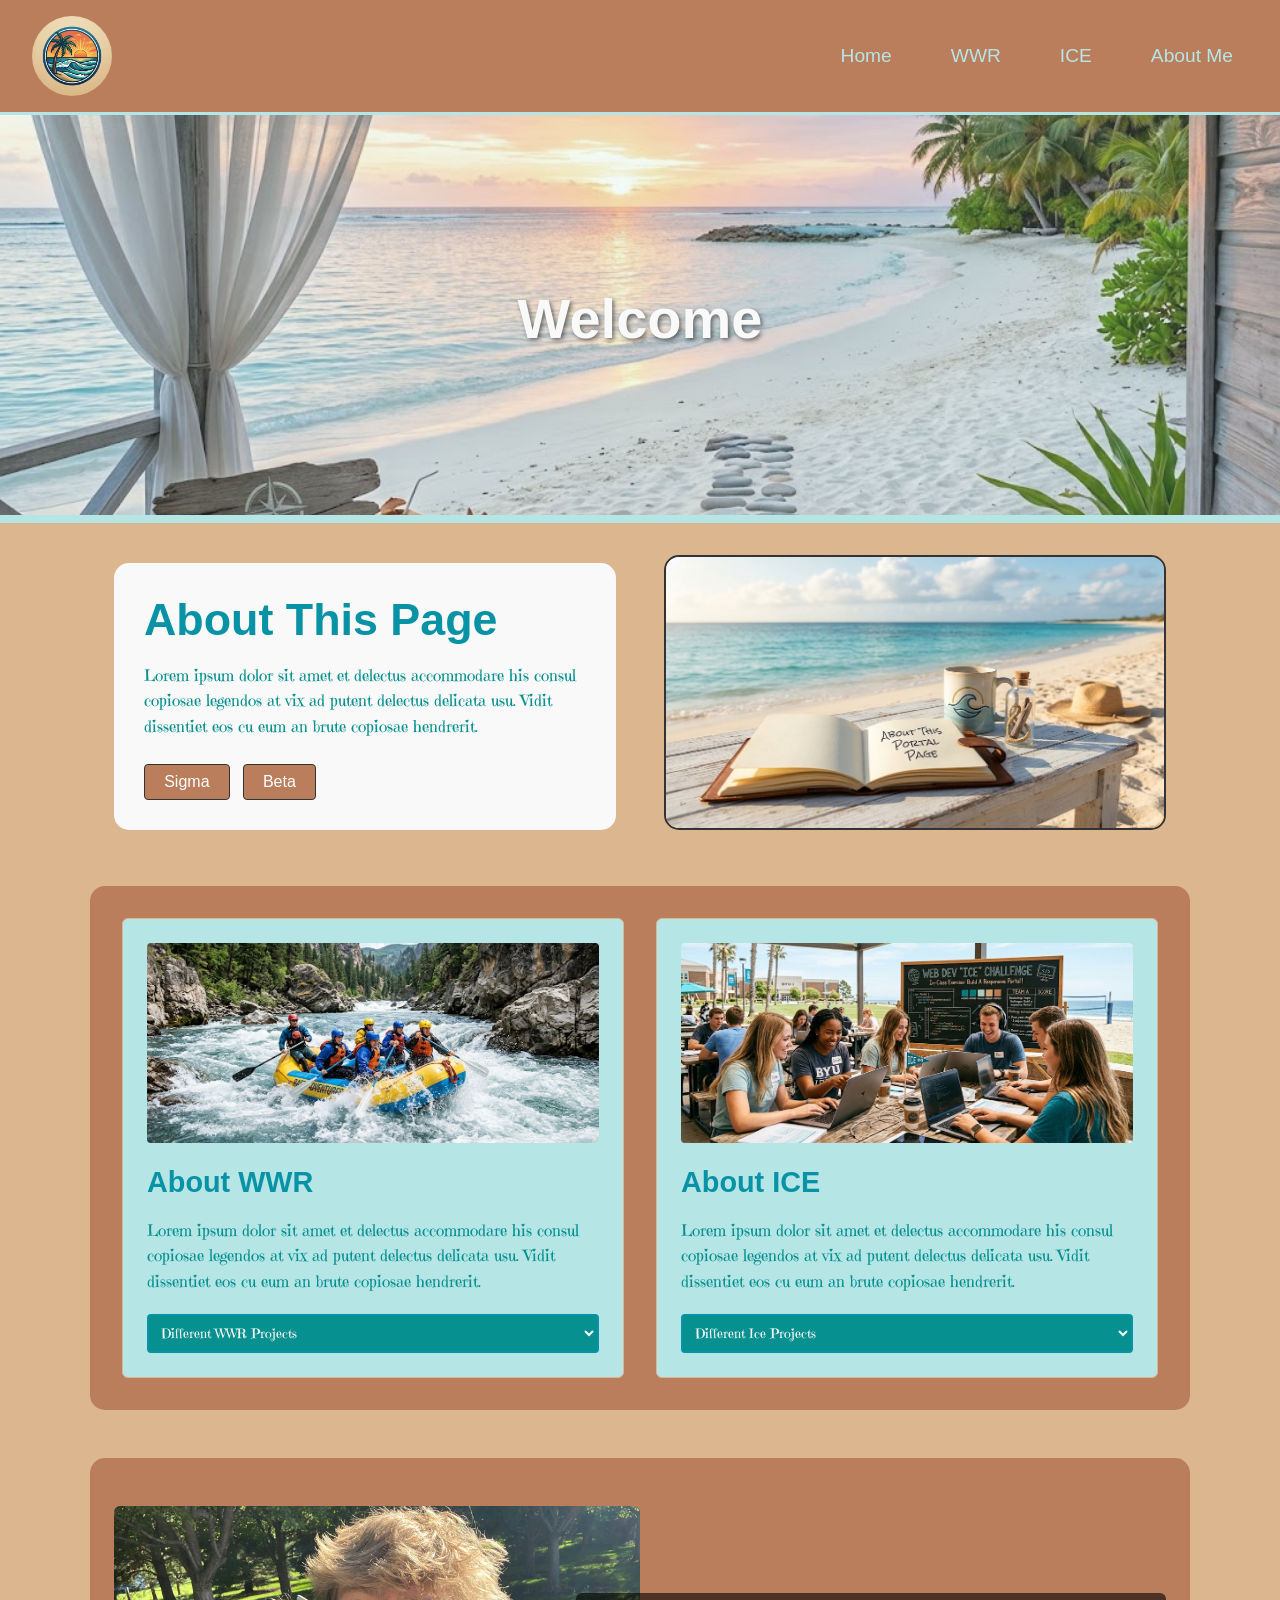
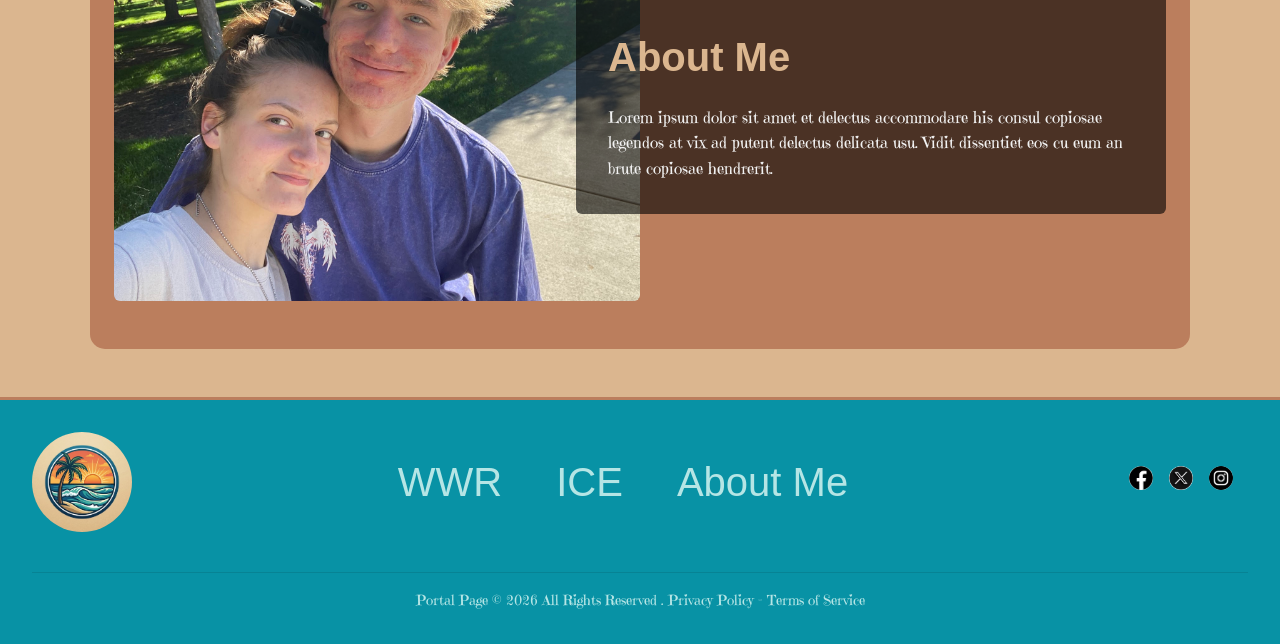
<file: index.html>
<!DOCTYPE html>
<html lang="en">
<head>
    <meta charset="UTF-8">
    <meta name="viewport" content="width=device-width, initial-scale=1.0">
    <title>Portal Page</title>
    <link rel="stylesheet" href="styles/portal_page.css">
</head>
<body>
    <header>
        <img src="images/portal_page_logo.jpg" alt="Logo image">
        <nav>
            <a href="index.html">Home</a>
            <a href="wwr/index.html">WWR</a>
            <a href="ice/index.html">ICE</a>
            <a href="all_about_me.html">About Me</a>
        </nav>
    </header>
    <main>
        <section class="hero">
            <img src="images/hero_img.png" alt="Image of beach">
            <h1>Welcome</h1>
        </section>
        <section class="intro">
            <div class="intro-container">
                <div class="intro-text">
                    <h2>About This Page</h2>
                    <p>Lorem ipsum dolor sit amet et delectus accommodare his consul copiosae legendos at vix ad putent delectus delicata usu. Vidit dissentiet eos cu eum an brute copiosae hendrerit.</p>
                    <!-- Change button names -->
                    <button>Sigma</button>
                    <button>Beta</button>
                </div>
                <div class="intro-image">
                    <img src="images/index_img.png" alt="Beachy image">
                </div>
            </div>
        </section>
        <section class="cards">
            <article>
                <img src="images/cards_wwr_img.png" alt="White water rafting image">
                <h3>About WWR</h3>
                <p>Lorem ipsum dolor sit amet et delectus accommodare his consul copiosae legendos at vix ad putent delectus delicata usu. Vidit dissentiet eos cu eum an brute copiosae hendrerit.</p>
                <select>
                     <!-- figure out how to do this (switches card content which then will have the link to html) -->
                    <option>Different WWR Projects</option>
                    <option>Main Page</option>
                    <option>WWR Site Plan</option>
                </select>
            </article>
            <article>
                <img src="images/cards_ice_img.png" alt="Ice challenge image">
                <h3>About ICE</h3>
                <p>Lorem ipsum dolor sit amet et delectus accommodare his consul copiosae legendos at vix ad putent delectus delicata usu. Vidit dissentiet eos cu eum an brute copiosae hendrerit.</p>
                <select>
                    <!-- figure out how to do this (switches card content which then will have the link to html) -->
                    <option>Different Ice Projects</option>
                    <option>Ice Main Page</option>
                    <option>ICE Fave Devo</option>
                    <option>ICE Prophet Card</option>
                    <option>ICE Halloween</option>
                    <option>ICE Positioning</option>
                    <option>ICE Grid Flags</option>
                    <option>ICE Gallery</option>
                    <option>ICE Signup</option>
                </select>
            </article>
        </section>
        <section class="aboutme">
            <img src="images/aboutme_img.png" alt="About me image">
            <div>
                <h1>About Me</h1>
                <p>Lorem ipsum dolor sit amet et delectus accommodare his consul copiosae legendos at vix ad putent delectus delicata usu. Vidit dissentiet eos cu eum an brute copiosae hendrerit.</p>
            </div>
        </section>
    </main>
    <footer>
        <img src="images/portal_page_logo.jpg" alt="Logo image">
        <nav>
            <a href="wwr/index.html">WWR</a>
            <a href="ice/index.html">ICE</a>
            <a href="all_about_me.html">About Me</a>
        </nav>
        <div class="social">
            <a href="https://www.facebook.com/">
                <img src="images/facebook_icon.png" alt="fb icon"></a>
            <a href="https://x.com/">
                <img src="images/twitter_icon.png" alt="twitter icon"></a>
            <a href="https://www.instagram.com/">
                <img src="images/instagram_icon.png" alt="instagram icon"></a>
        </div>
        <p>Portal Page &copy; 2026 All Rights Reserved . Privacy Policy - Terms of Service</p>
    </footer>
</body>
</html>
</file>
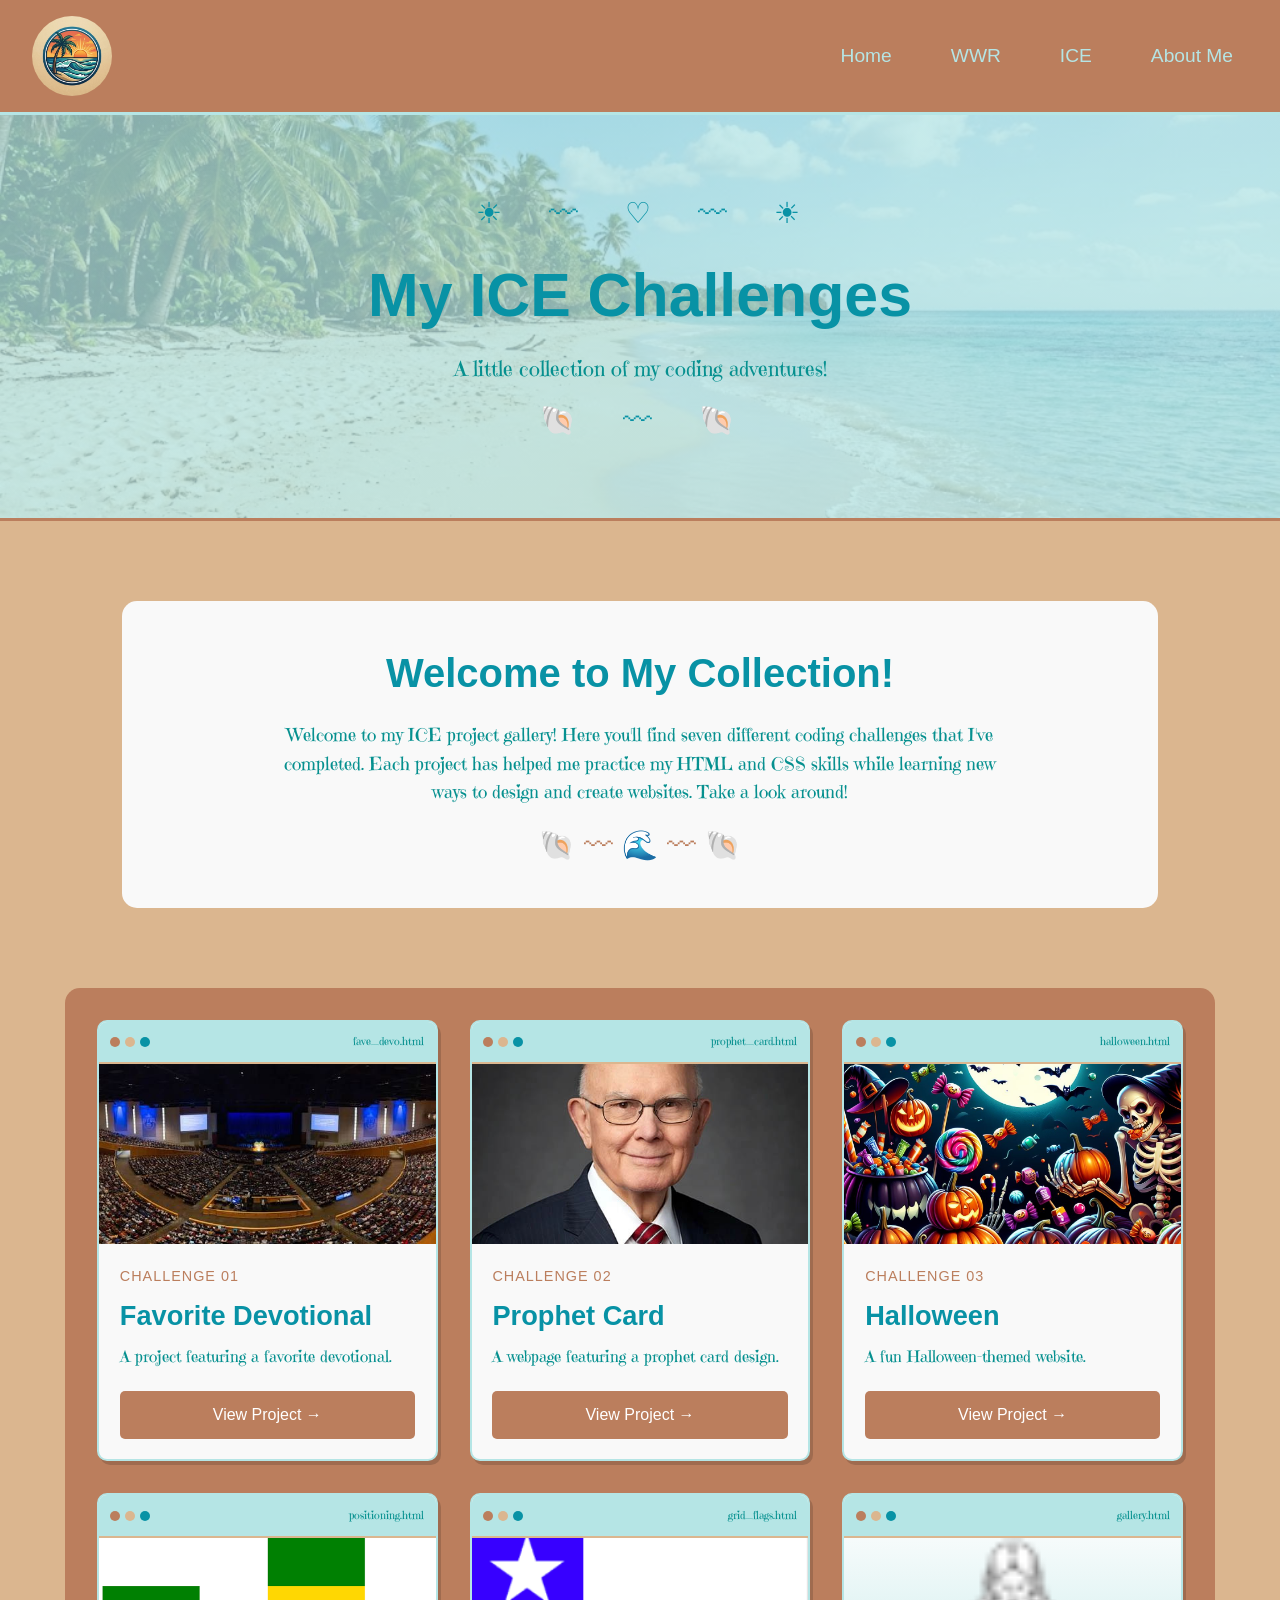
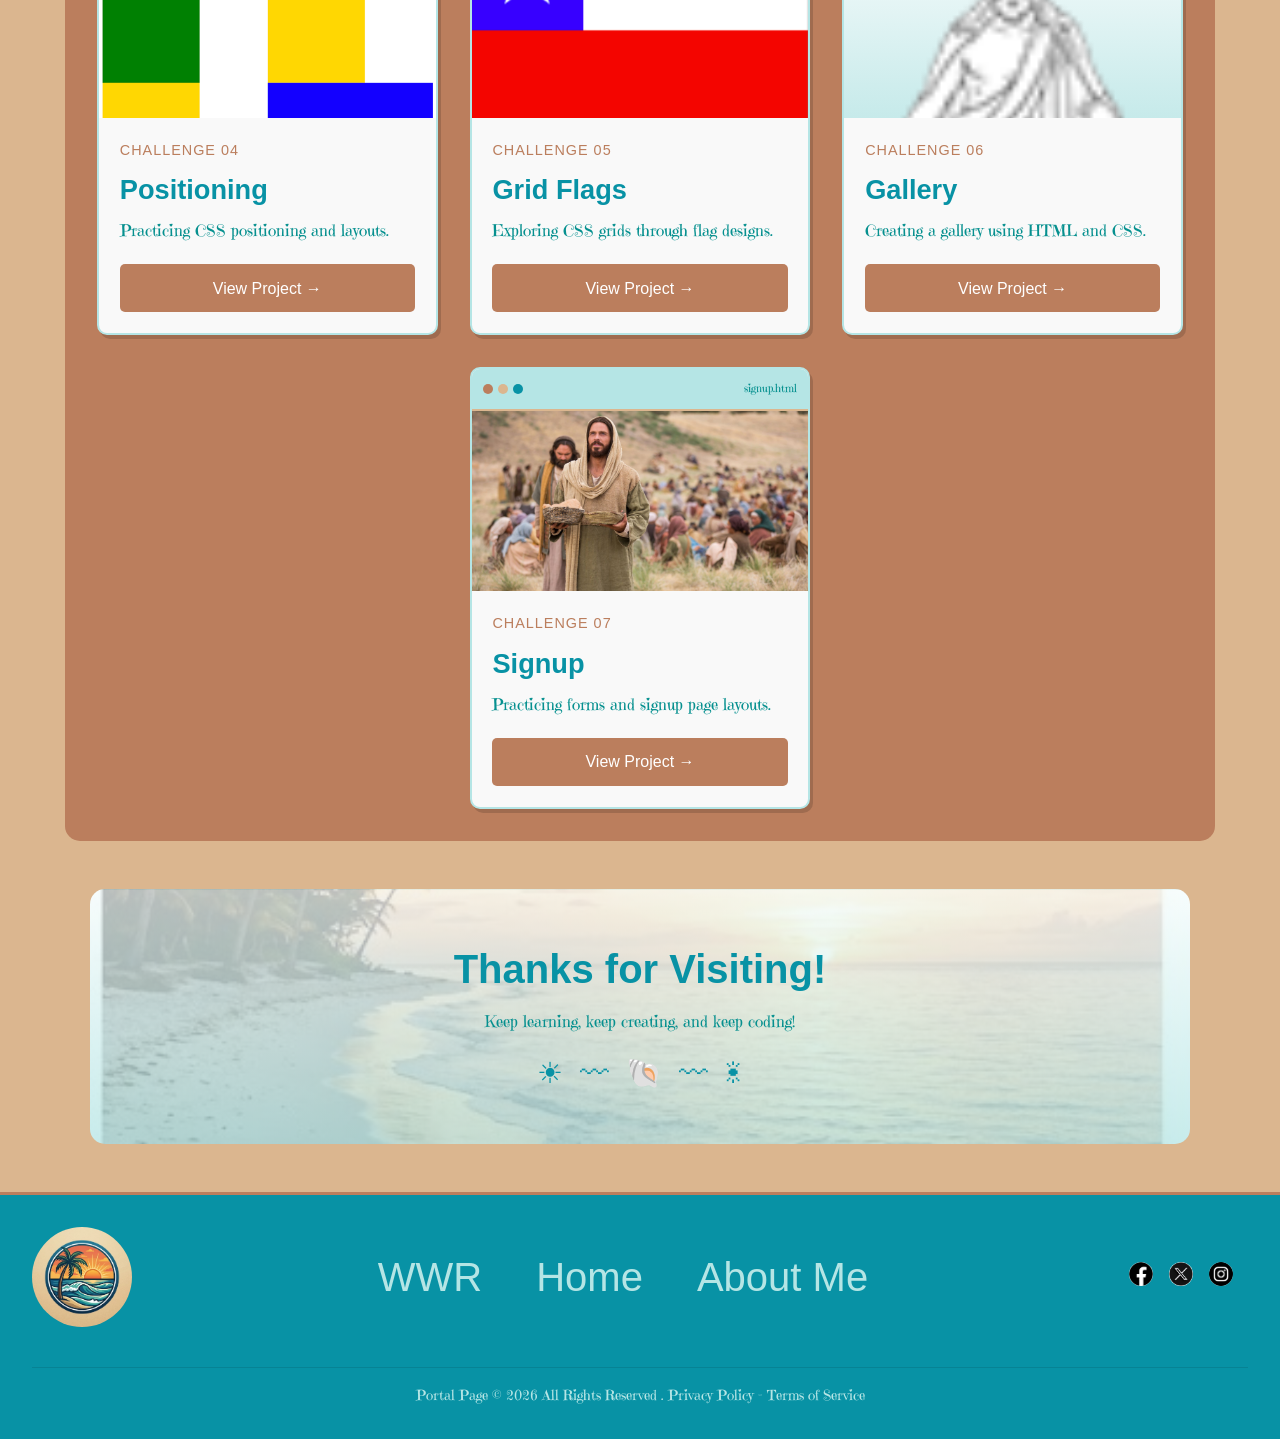
<file: ice/index.html>
<!DOCTYPE html>
<html lang="en">
<head>
    <meta charset="UTF-8">
    <meta name="viewport" content="width=device-width, initial-scale=1.0">
    <title>Place Holder</title>
    <link rel="stylesheet" href="ice.css">
</head>
<body>
    <header>
        <img src="../images/portal_page_logo.jpg" alt="Logo image">
        <nav>
            <a href="../index.html">Home</a>
            <a href="../wwr/index.html">WWR</a>
            <a href="../ice/index.html">ICE</a>
            <a href="../all_about_me.html">About Me</a>
        </nav>
    </header>
    <main>
        <section class="ice-hero">
            <div class="hero-content">
                <span class="hero-decoration">☀ &nbsp; 〰 &nbsp; ♡ &nbsp; 〰 &nbsp; ☀</span>
                <h1>My ICE Challenges</h1>
                <p>A little collection of my coding adventures!</p>
                <span class="hero-decoration">🐚 &nbsp; 〰 &nbsp; 🐚</span>
            </div>
        </section>

        <section class="ice-intro">
            <div class="intro-text">
                <h2>Welcome to My Collection!</h2>
                <p>
                    Welcome to my ICE project gallery! Here you'll find
                    seven different coding challenges that I've completed.
                    Each project has helped me practice my HTML and CSS
                    skills while learning new ways to design and create
                    websites. Take a look around!
                </p>
                <span class="intro-flower">🐚 〰 🌊 〰 🐚</span>
            </div>
        </section>

        <section class="ice-projects">
            <!-- Project 1: Favorite Devotional -->
            <article class="ice-card">
                <div class="browser-bar">
                    <span></span><span></span><span></span>
                    <p>fave_devo.html</p>
                </div>
                <div class="project-preview">
                    <img src="favorite_devo/images/devotional_image.png"
                        alt="Favorite devotional website preview">
                </div>
                <div class="project-info">
                    <span class="challenge-number">CHALLENGE 01</span>
                    <h3>Favorite Devotional</h3>
                    <p>A project featuring a favorite devotional.</p>
                    <a href="favorite_devo/favdevo.html">View Project →</a>
                </div>
            </article>

            <!-- Project 2: Prophet Card -->
            <article class="ice-card">
                <div class="browser-bar">
                    <span></span><span></span><span></span>
                    <p>prophet_card.html</p>
                </div>
                <div class="project-preview">
                    <img src="prophets_card/dallin_oaks.jpg"
                        alt="Prophet card website preview">
                </div>
                <div class="project-info">
                    <span class="challenge-number">CHALLENGE 02</span>
                    <h3>Prophet Card</h3>
                    <p>A webpage featuring a prophet card design.</p>
                    <a href="prophets_card/oaks.html">View Project →</a>
                </div>
            </article>

            <!-- Project 3: Halloween -->
            <article class="ice-card">
                <div class="browser-bar">
                    <span></span><span></span><span></span>
                    <p>halloween.html</p>
                </div>
                <div class="project-preview">
                    <img src="halloween/images/halloween.png"
                        alt="Halloween website preview">
                </div>
                <div class="project-info">
                    <span class="challenge-number">CHALLENGE 03</span>
                    <h3>Halloween</h3>
                    <p>A fun Halloween-themed website.</p>
                    <a href="halloween/index.html">View Project →</a>
                </div>
            </article>

            <!-- Project 4: Positioning -->
            <article class="ice-card">
                <div class="browser-bar">
                    <span></span><span></span><span></span>
                    <p>positioning.html</p>
                </div>
                <div class="project-preview">
                    <img src="positioning/images/example1-halfway.png"
                        alt="Positioning website preview">
                </div>
                <div class="project-info">
                    <span class="challenge-number">CHALLENGE 04</span>
                    <h3>Positioning</h3>
                    <p>Practicing CSS positioning and layouts.</p>
                    <a href="positioning/positioning.html">View Project →</a>
                </div>
            </article>

            <!-- Project 5: Grid Flags -->
            <article class="ice-card">
                <div class="browser-bar">
                    <span></span><span></span><span></span>
                    <p>grid_flags.html</p>
                </div>
                <div class="project-preview">
                    <img src="grid_flags/ice_gridflags_preview.png"
                        alt="Grid flags website preview">
                </div>
                <div class="project-info">
                    <span class="challenge-number">CHALLENGE 05</span>
                    <h3>Grid Flags</h3>
                    <p>Exploring CSS grids through flag designs.</p>
                    <a href="grid_flags/flags.html">View Project →</a>
                </div>
            </article>
            <!-- Project 6: Gallery -->
            <article class="ice-card">
                <div class="browser-bar">
                    <span></span><span></span><span></span>
                    <p>gallery.html</p>
                </div>
                <div class="project-preview">
                    <img src="gallery/images/christus.png"
                        alt="Gallery website preview">
                </div>
                <div class="project-info">
                    <span class="challenge-number">CHALLENGE 06</span>
                    <h3>Gallery</h3>
                    <p>Creating a gallery using HTML and CSS.</p>
                    <a href="gallery/gallery.html">View Project →</a>
                </div>
            </article>
            <!-- Project 7: Signup -->
            <article class="ice-card">
                <div class="browser-bar">
                    <span></span><span></span><span></span>
                    <p>signup.html</p>
                </div>
                <div class="project-preview">
                    <img src="signup/images/jesus_feeds_5000.jpeg"
                        alt="Signup website preview">
                </div>
                <div class="project-info">
                    <span class="challenge-number">CHALLENGE 07</span>
                    <h3>Signup</h3>
                    <p>Practicing forms and signup page layouts.</p>
                    <a href="signup/signup.html">View Project →</a>
                </div>
            </article>

        </section>

        <section class="ice-ending">
            <h2>Thanks for Visiting!</h2>
            <p>Keep learning, keep creating, and keep coding!</p>
            <span>☀ 〰 🐚 〰 ☀</span>
        </section>
        
    </main>
    <footer>
        <img src="../images/portal_page_logo.jpg" alt="Logo image">
        <nav>
            <a href="../wwr/index.html">WWR</a>
            <a href="../index.html">Home</a>
            <a href="../all_about_me.html">About Me</a>
        </nav>
        <div class="social">
            <a href="https://www.facebook.com/">
                <img src="../images/facebook_icon.png" alt="fb icon"></a>
            <a href="https://x.com/">
                <img src="../images/twitter_icon.png" alt="twitter icon"></a>
            <a href="https://www.instagram.com/">
                <img src="../images/instagram_icon.png" alt="instagram icon"></a>
        </div>
        <p>Portal Page &copy; 2026 All Rights Reserved . Privacy Policy - Terms of Service</p>
    </footer>
</body>
</html>
</file>
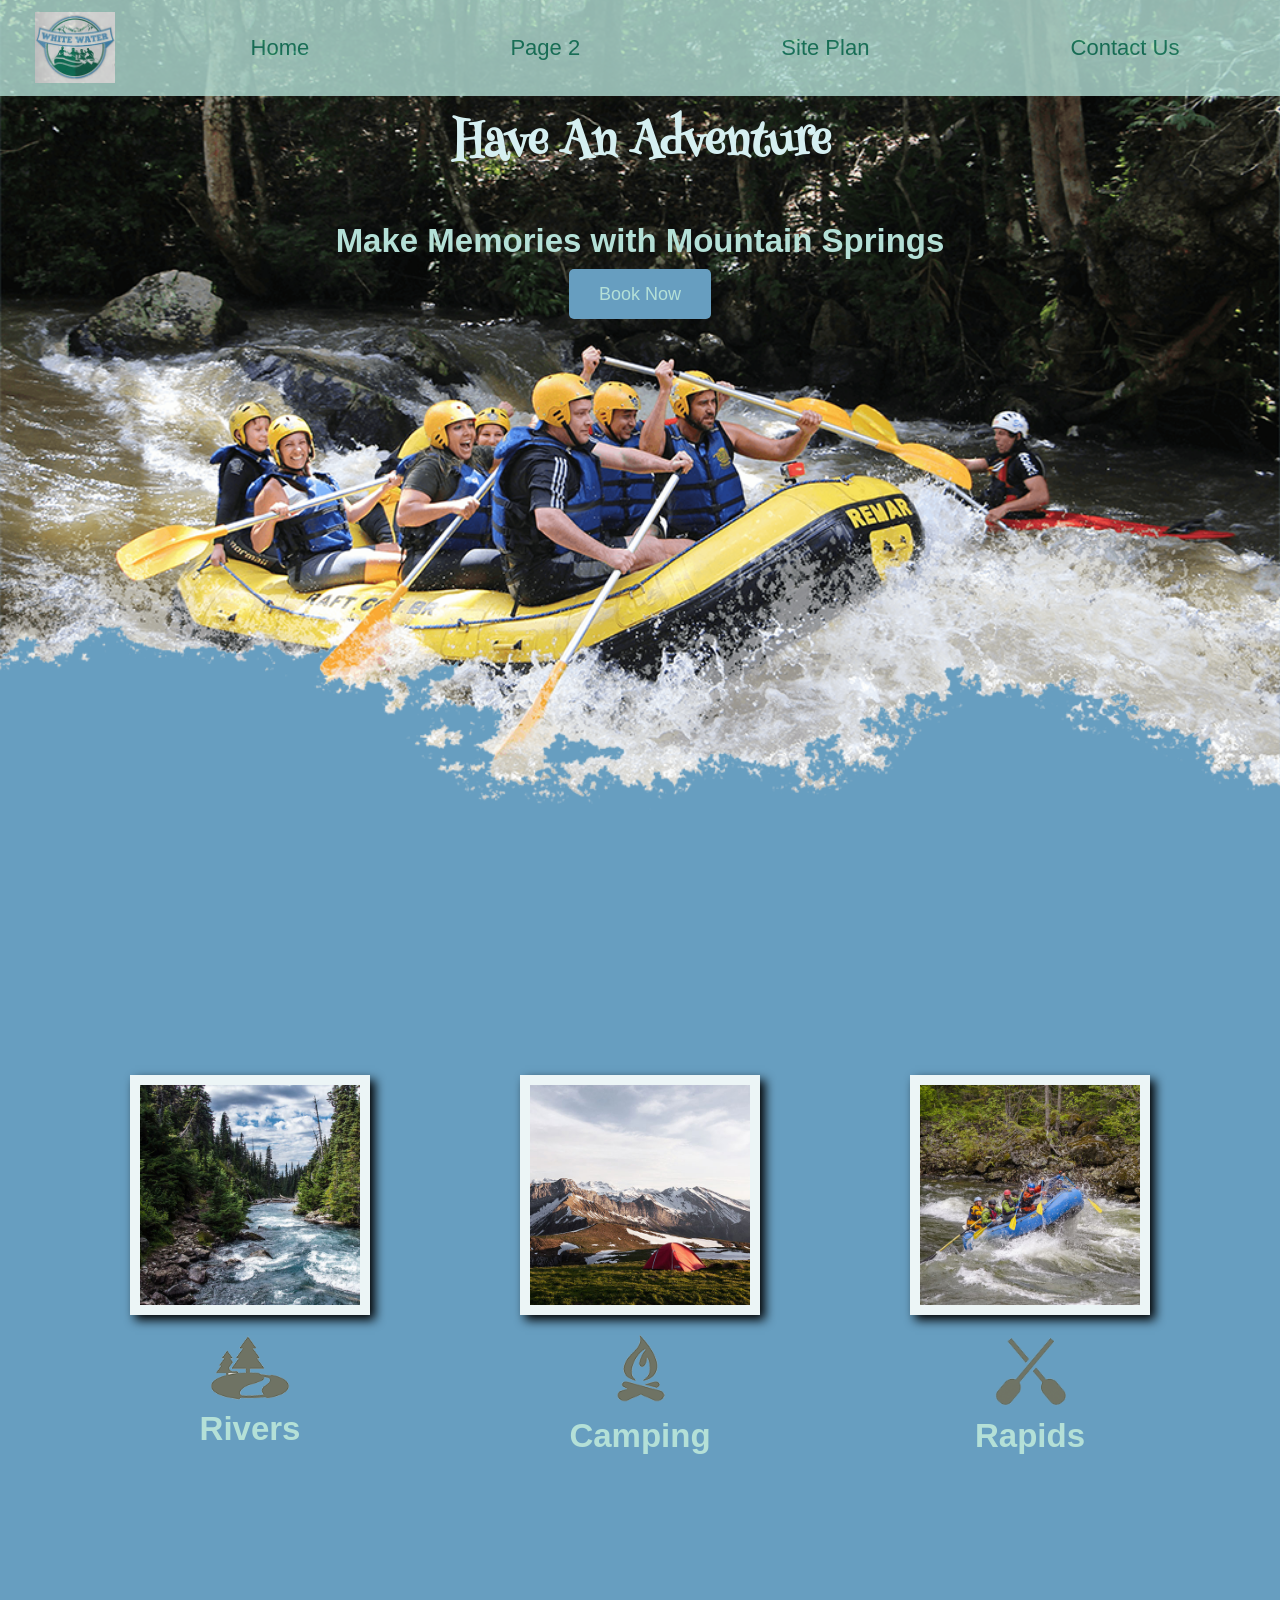
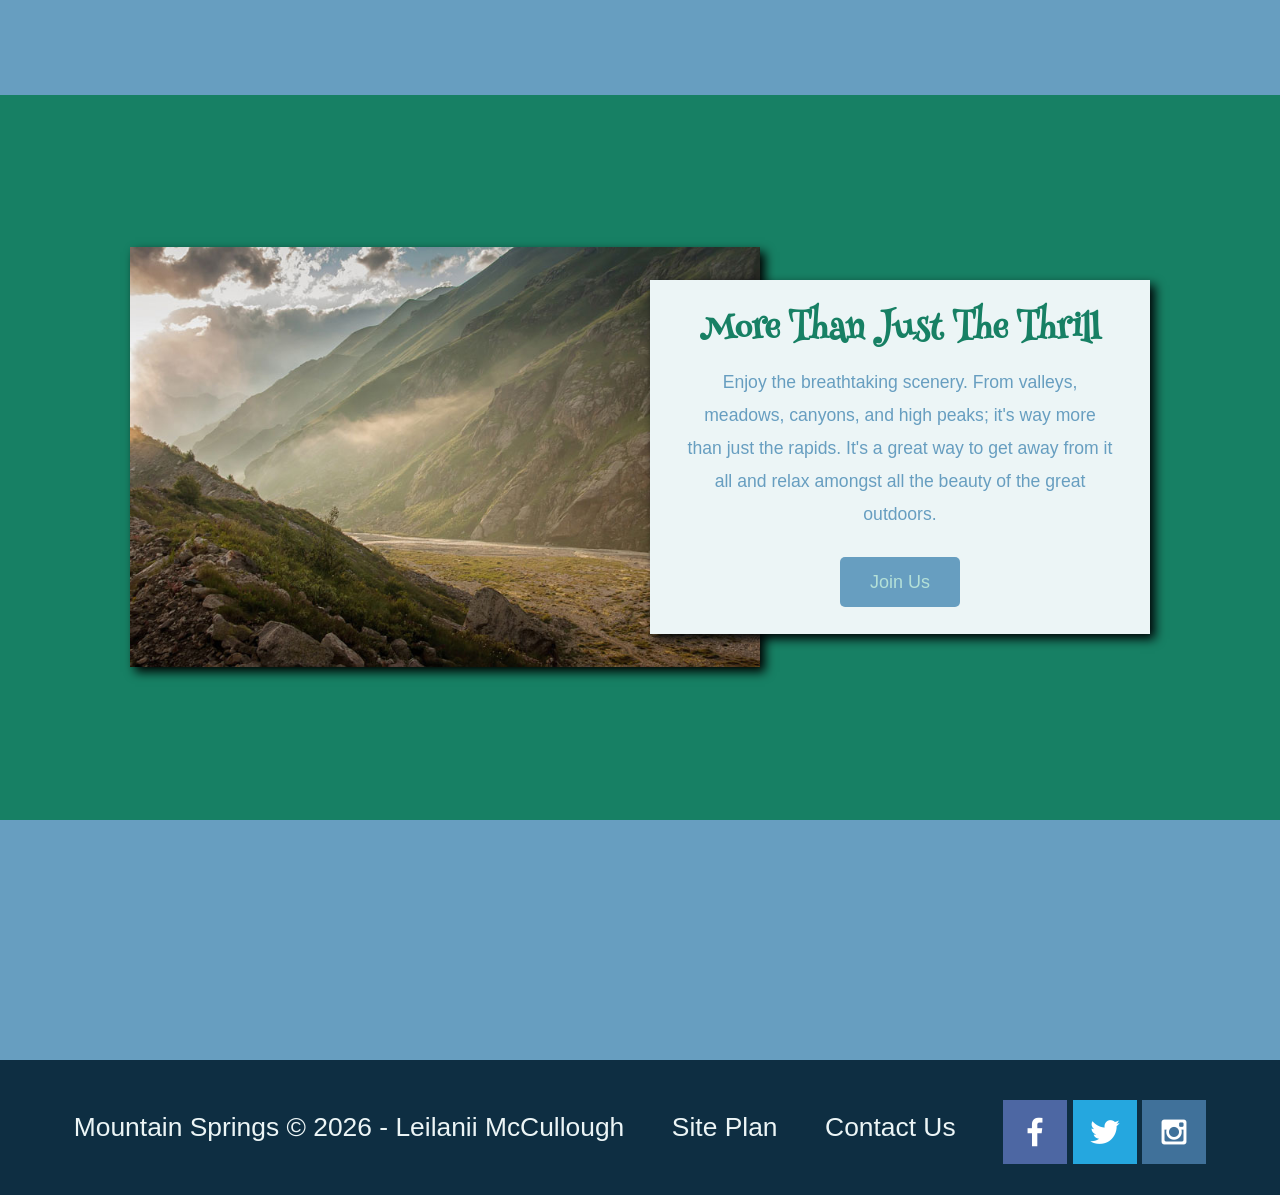
<file: wwr/index.html>
<!DOCTYPE html>
<html lang="en">
<head>
    <meta charset="UTF-8">
    <meta name="viewport" content="width=device-width, initial-scale=1.0">
    <title>Mountain Springs White Water Rafting</title>
    <link rel="stylesheet" href="styles/style.css">
</head>
    <body>
        <div id="content">
            <header>
                <a id="logo_link" href="index.html">
                    <img class="logo" src="images/wwimage.png" alt="Mountain Springs White Water Rafting Logo">
                </a>
                <nav>
                    <a href="index.html">Home</a>
                    <a href="#">Page 2</a>
                    <a href="site-plan-rafting.html">Site Plan</a>
                    <a href="contactus.html">Contact Us</a>
                </nav>
            </header>
            <div id="hero">
                <div id="hero-box">
                    <img id="hero-img" src="images/hero.png" alt="People enjoying white water rafting">
                </div>
                <section id="hero-msg">
                    <h1 class="home-title">Have An Adventure</h1>
                    <h2> Make Memories with Mountain Springs</h2>
                    <div class="button-box">
                        <a class="book" href="contactus.html">Book Now</a>
                    </div>
                </section>

            </div>
            <main class="home-grid">
                <section class="rivers-card">
                    <img class="card-img" src="images/rivers.jpg" alt="river in forest">
                    <img class="icon" src="images/river_icon.png" alt="river icon">
                    <h2>Rivers</h2>
                </section>
                <section class="camping-card">
                    <img class="card-img" src="images/camping.jpg" alt="tent in mountains">
                    <img class="icon" src="images/fire_icon.png" alt="fire icon">
                    <h2>Camping</h2>
                </section>
                <section class="rapids-card">
                    <img class="card-img" src="images/rapids.jpg" alt="rafting boat">
                    <img class="icon" src="images/oars.png" alt="oars icon">
                    <h2>Rapids</h2>
                </section>
                <div id="background"></div>
                <img class="mountains" src="images/mountains.jpg" alt="Misty Mountains">
                <section class="msg">
                    <h2>More Than Just The Thrill</h2>
                    <p>Enjoy the breathtaking scenery. From valleys, meadows, canyons, and high peaks; it's way more than just the rapids. It's a great way to get away from it all and relax amongst all the beauty of the great outdoors. </p>
                    <a class='join' href="rivers.html">Join Us</a>
                </section>
            </main>
            <footer>
                <p>Mountain Springs &copy; 2026 - Leilanii McCullough</p>
                <p><a href="site-plan-rafting.html">Site Plan</a></p>
                <p><a href="contactus.html">Contact Us</a></p>
                <div class="social">
                    <a href="https://facebook.com" target="_blank">
                        <img src="images/facebook.png" alt="fb icon">
                    </a>
                    <a href="https://twitter.com" target="_blank">
                        <img src="images/twitter.png" alt="twitter icon">
                    </a>
                    <a href="https://instagram.com" target="_blank">
                        <img src="images/instagram.png" alt="instagram icon">
                    </a>
                </div>       
            </footer>
        </div>
    </body>
</html>
</file>
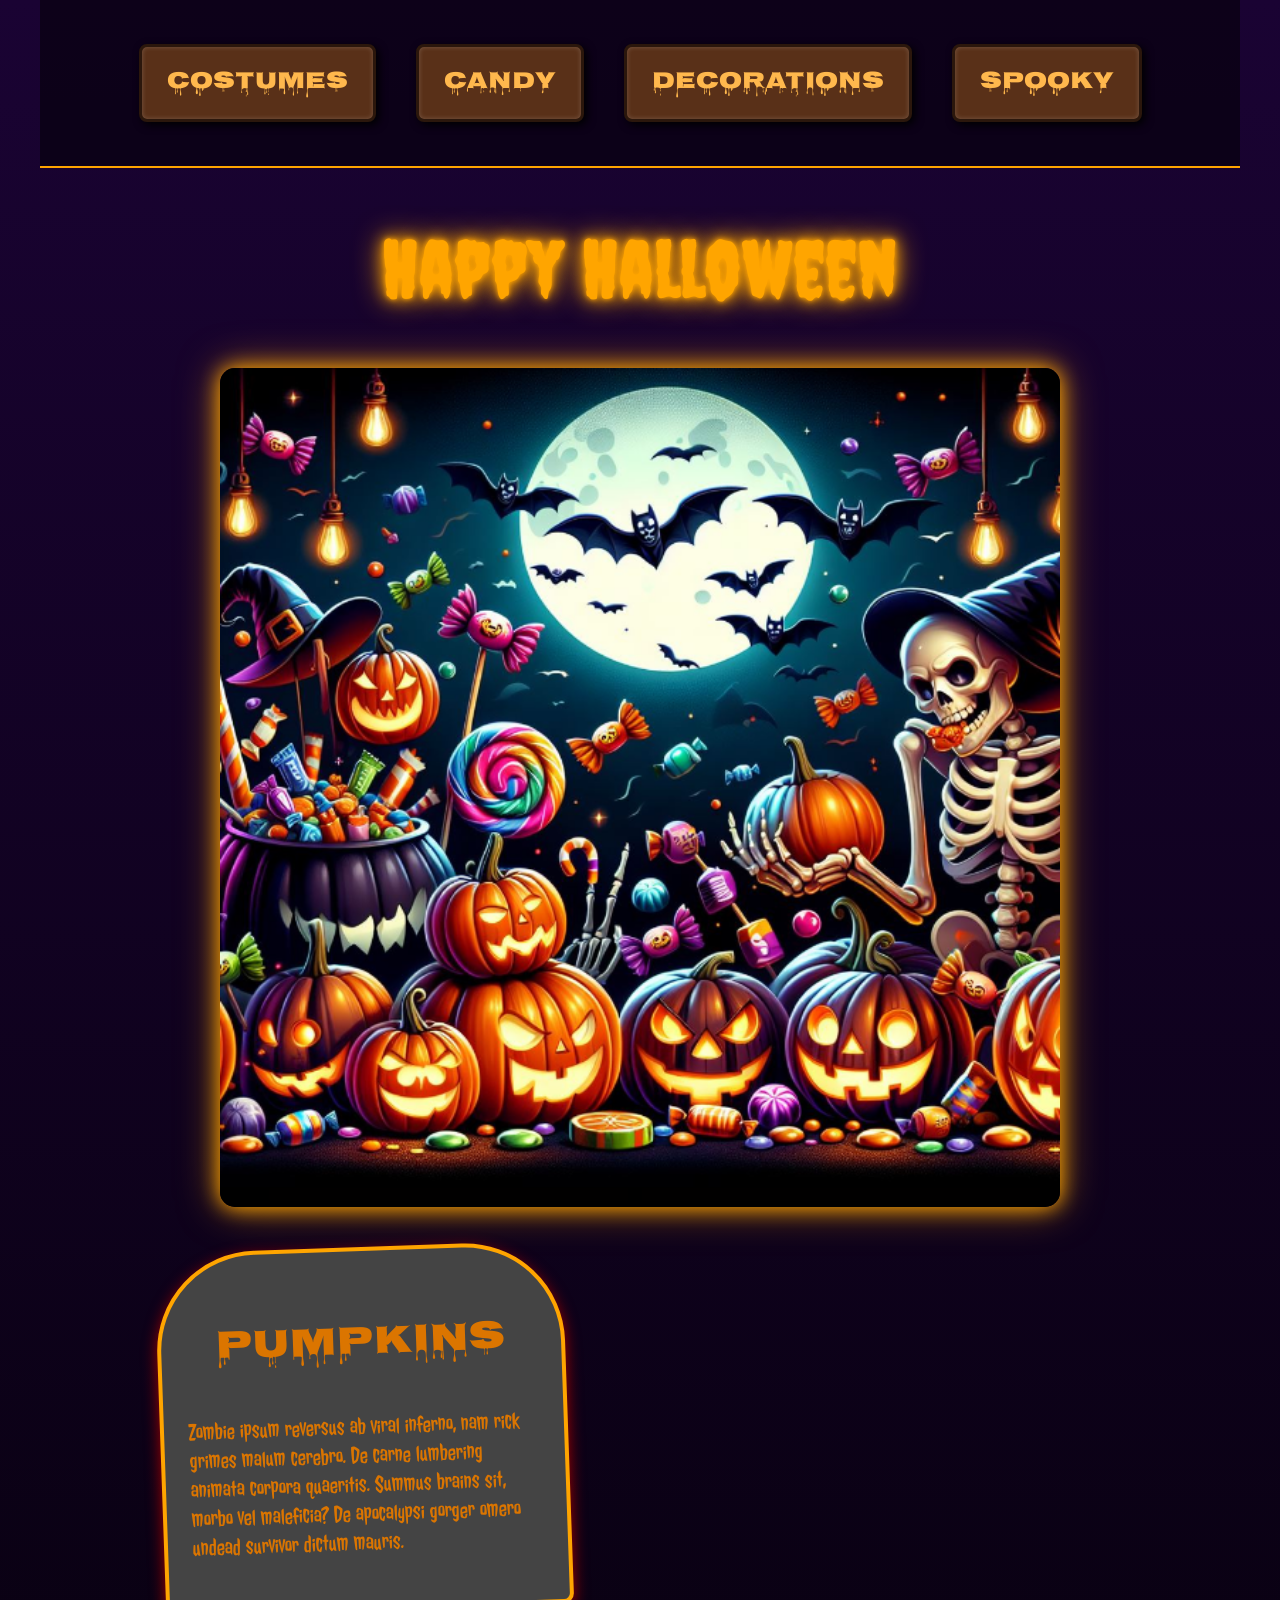
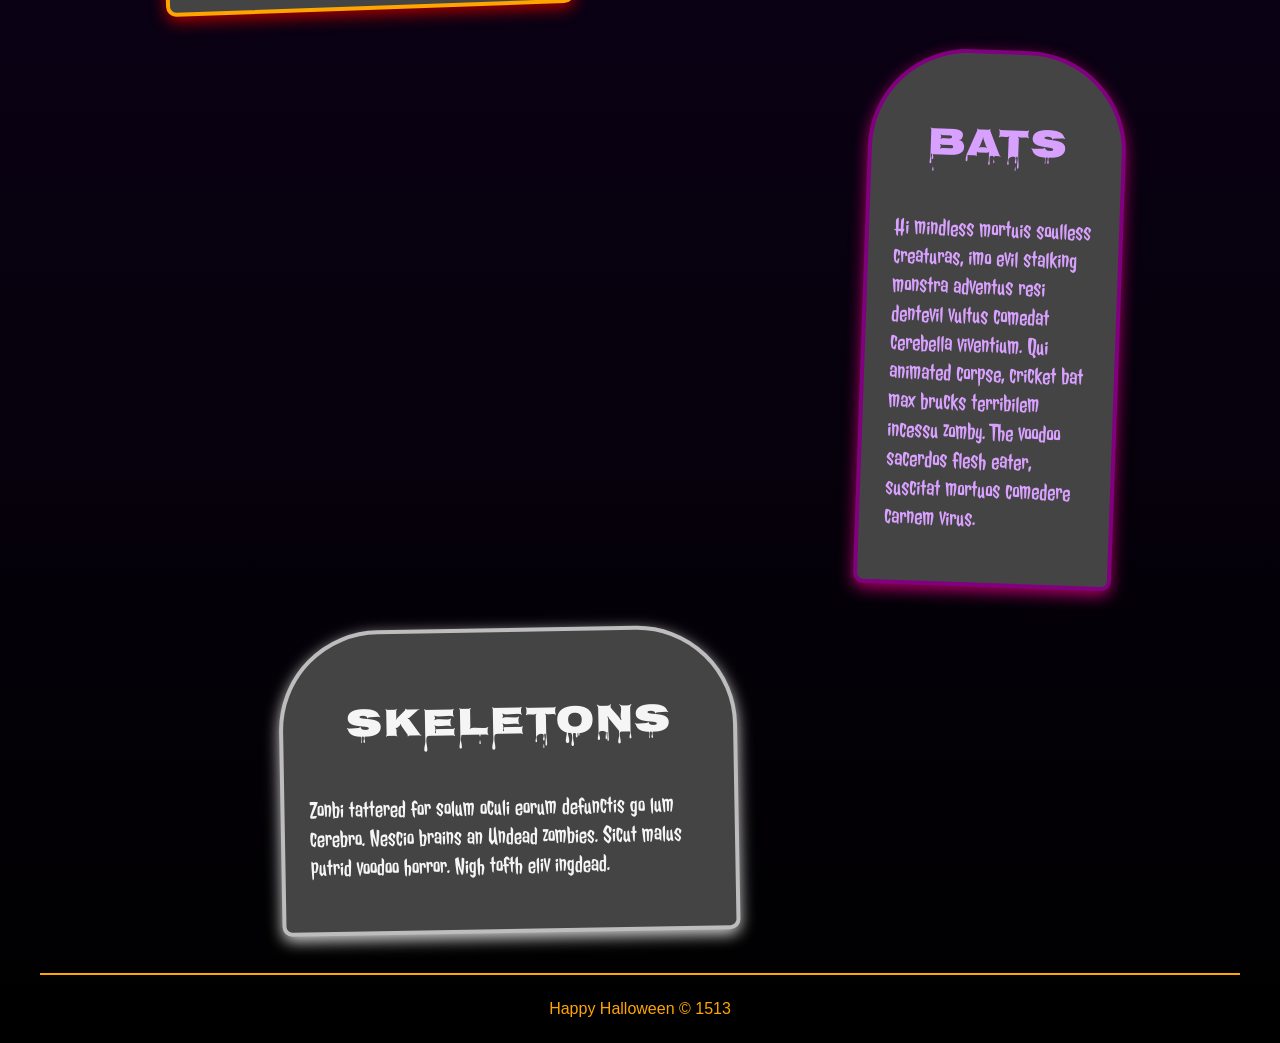
<file: ice/halloween/index.html>
<!-- For this activity you are not allowed to change
 the HTML code, only the CSS -->

<!DOCTYPE html>
<html lang="en">

<head>
    <meta charset="UTF-8">
    <meta name="viewport" content="width=device-width, initial-scale=1.0">
    <title>Document</title>
    <link rel="stylesheet" href="styles/styles.css">
</head>

<body>
    <div id="wrapper">
        <header>
            <nav>
                <ul>
                    <li>Costumes</li>
                    <li>Candy</li>
                    <li>Decorations</li>
                    <li>Spooky</li>
                </ul>
            </nav>
        </header>
        <main>
            <h1>Happy Halloween</h1>
            <img src="images/halloween.png">
            <section>
                <h2>Pumpkins</h2>
                <p>Zombie ipsum reversus ab viral inferno, nam rick grimes
                    malum cerebro. De carne lumbering animata corpora quaeritis.
                    Summus brains sit​​, morbo vel maleficia? De apocalypsi gorger
                    omero undead survivor dictum mauris. </p>
            </section>
            <section>
                <h2>Bats</h2>
                <p>Hi mindless mortuis soulless
                    creaturas, imo evil stalking monstra adventus resi dentevil vultus
                    comedat cerebella viventium. Qui animated corpse, cricket bat max
                    brucks terribilem incessu zomby. The voodoo sacerdos flesh eater,
                    suscitat mortuos comedere carnem virus.</p>
            </section>
            <section>
                <h2>Skeletons</h2>
                <p>Zonbi tattered for solum oculi
                    eorum defunctis go lum cerebro. Nescio brains an Undead zombies. Sicut
                    malus putrid voodoo horror. Nigh tofth eliv ingdead.</p>
            </section>
        </main>
        <footer>
            Happy Halloween &copy; 1513
        </footer>
    </div>
</body>

</html>
</file>
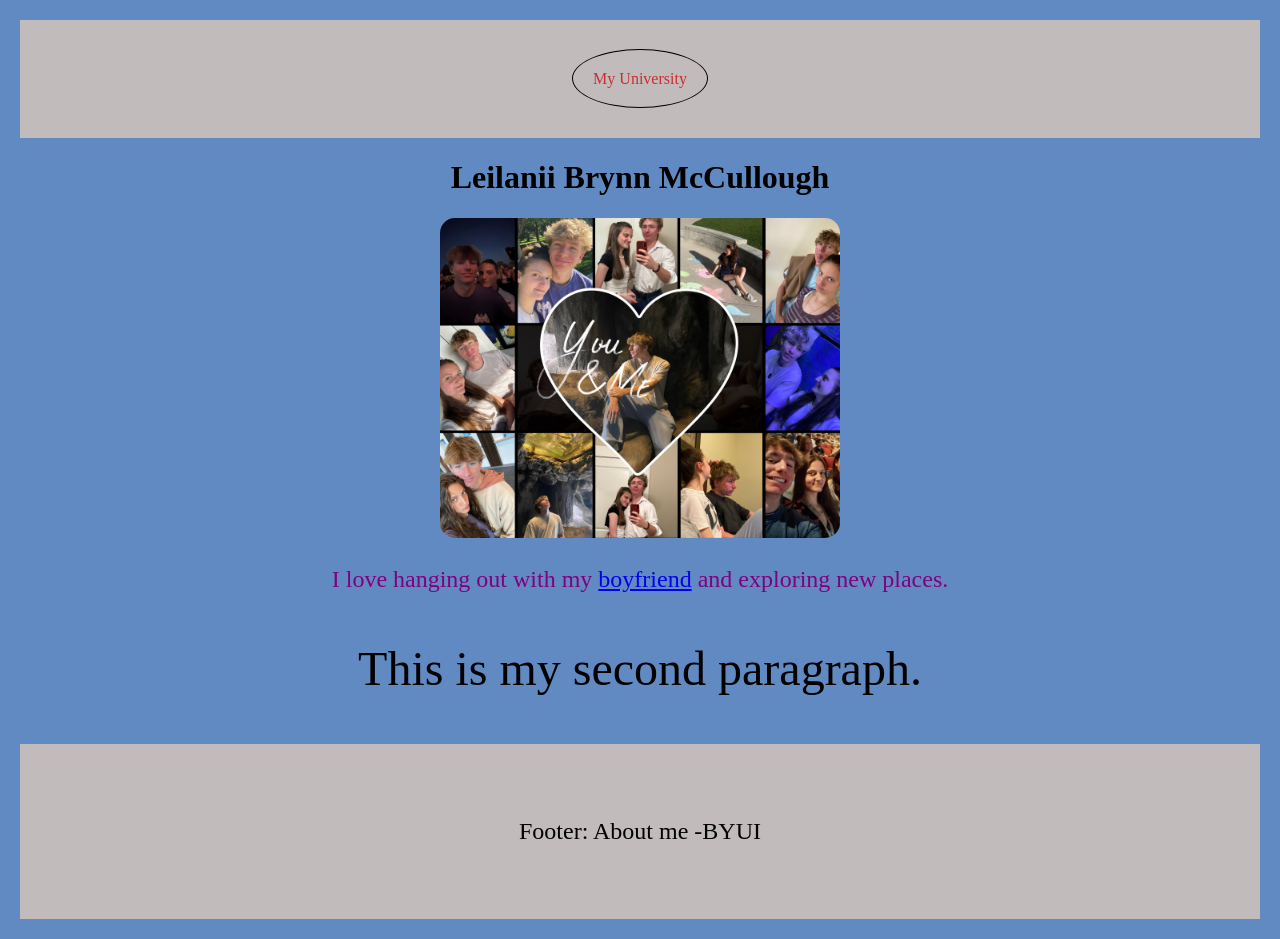
<file: all_about_me.html>
<!DOCTYPE html>
<html lang="en">
    <head>
        <meta charset="UTF-8">
        <meta name="viewport" content="width=device-width, initial-scale=1.0">
        <title>Portal Page</title>
        <link href="styles/all_about_me.css" rel="stylesheet">
        <!-- always need an href and a rel when linking -->
    </head>
    <body>
        <div id="content">
            <header>
                <nav>
                    <a href="http://www.byui.edu" target="_blank">My University</a>
                    <!-- <a href="assignments.html">Assignments</a> (in order to note smth press ctrl and /) -->
                </nav>
            </header>
            <main>
                <h1>Leilanii Brynn McCullough</h1>
                <img src="images/you&me.png" alt="Photo collage of Brynn 
                and her boyfriend">
                <!-- "width="300px" is called inline (shouldn't do this because it can't be reused) -->
                <p class="emphasis">I love hanging out with my <a href="http://allaboutboyfriend.html">boyfriend</a> and exploring new places.</p>
                <!-- adding <a href="http://allaboutboyfriend.html">boyfriend</a> gives the word "boyfriend" a link -->
                <p id="second">This is my second paragraph.</p>
                
            </main>
            <footer>
                <p>Footer: About me -BYUI</p>
            </footer>
        </div>
    </body>
</html>
<!--inline & imbeded css code overrides codes from the css sheet, don't imbedd or inline css it gets messy -->
<!-- also inline always overrides imbedded and css -->
</file>
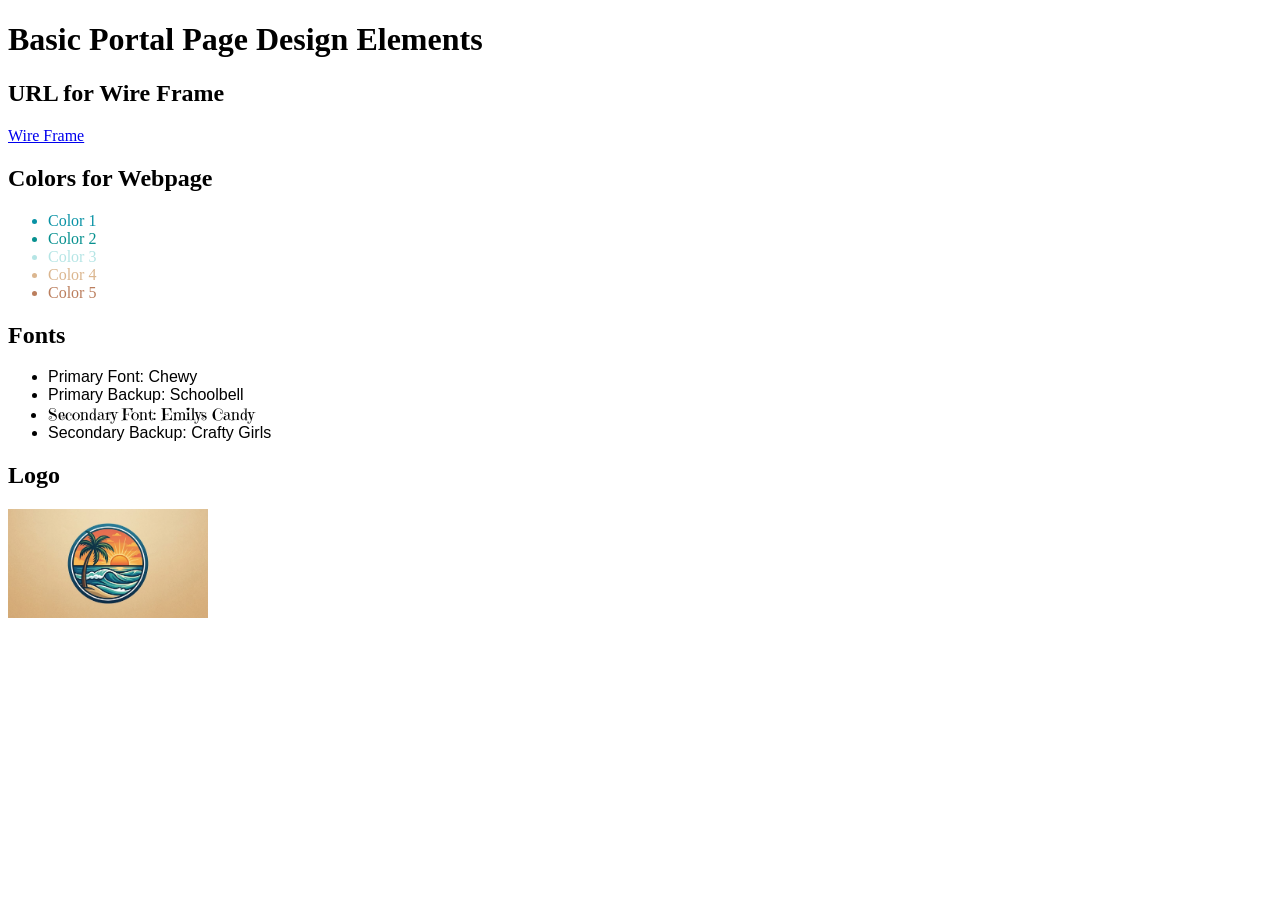
<file: portal_page_features.html>
<!DOCTYPE html>
<html lang="en">
<head>
    <meta charset="UTF-8">
    <meta name="viewport" content="width=device-width, initial-scale=1.0">
    <title>Portal Page</title>
    <style>@import url('https://fonts.googleapis.com/css2?family=Chewy&family=Crafty+Girls&family=Emilys+Candy&family=Schoolbell&display=swap');</style>
</head>
<body>
    <main>
        <h1>Basic Portal Page Design Elements</h1>
        <h2>URL for Wire Frame</h2>
            <p><a href="https://wireframe.cc/EGmce3">Wire Frame</a></p>
        <h2>Colors for Webpage</h2>
            <ul>
                <li style="color: #0892A5;">Color 1</li>
                <li style="color: #06908F;">Color 2</li>
                <li style="color: #b5e5e5;">Color 3</li>
                <li style="color: #DBB68F;">Color 4</li>
                <li style="color: #BB7E5D;">Color 5</li>
            </ul>
        <h2>Fonts</h2>
            <ul>
                <li style="font-family: Chewy, Schoolbell,'Franklin Gothic Medium', 'Arial Narrow', Arial, sans-serif;">Primary Font: Chewy</li>
                <li style="font-family: Schoolbell, 'Franklin Gothic Medium', 'Arial Narrow', Arial, sans-serif;">Primary Backup: Schoolbell</li>
                <li style="font-family: 'Emilys Candy', 'Crafty Girls', 'Franklin Gothic Medium', 'Arial Narrow', Arial, sans-serif;">Secondary Font: Emilys Candy</li>
                <li style="font-family: 'Crafty Girls', 'Franklin Gothic Medium', 'Arial Narrow', Arial, sans-serif;">Secondary Backup: Crafty Girls</li>
            </ul>
        <h2>Logo</h2>
            <img src="images/portal_page_logo.jpg" alt="Logo image" style="width: 200px;">

</body>
</html>
</file>
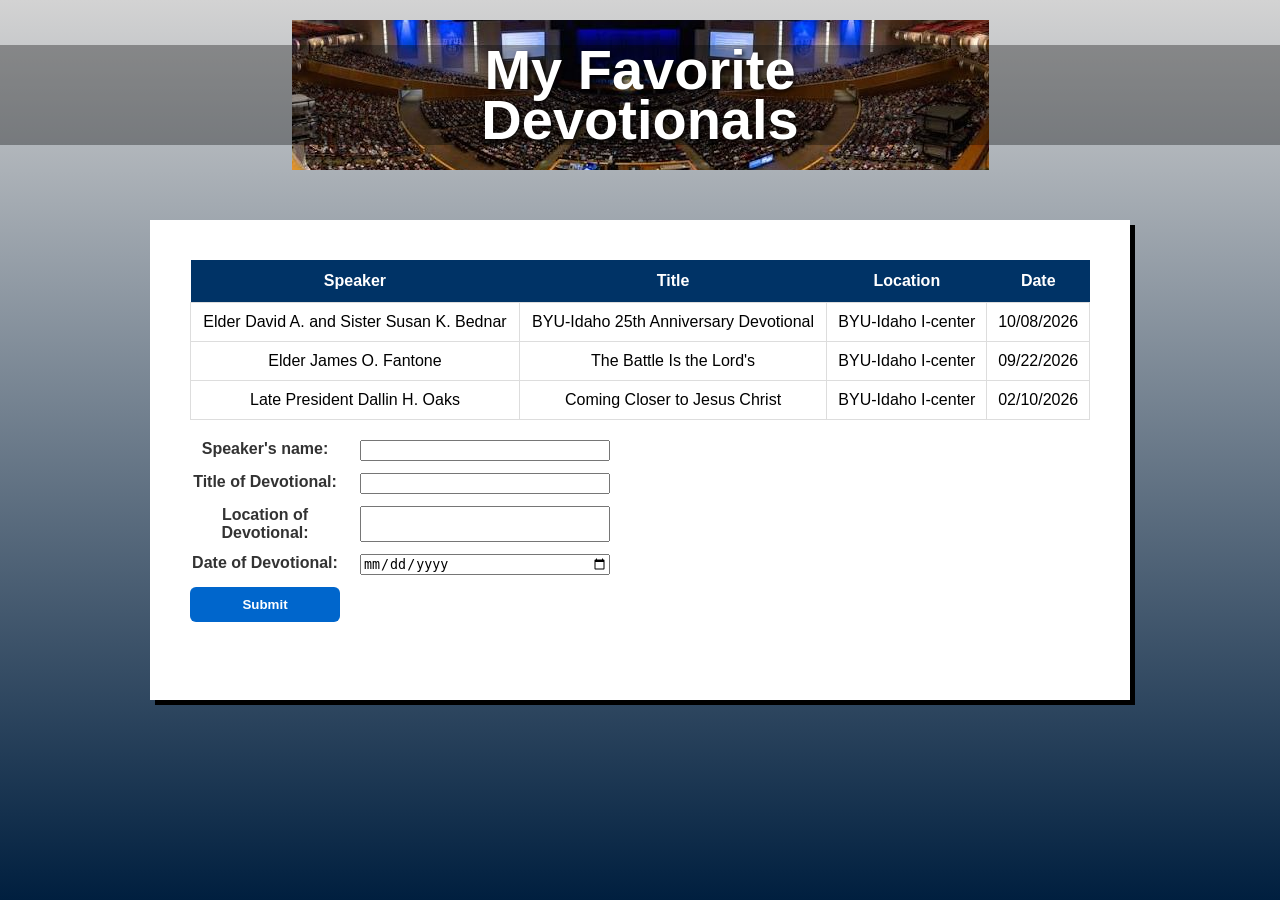
<file: ice/favorite_devo/favdevo.html>
<!DOCTYPE html>
<html lang="en">
<head>
  <meta charset="UTF-8" />
  <meta name="viewport" content="width=device-width, initial-scale=1.0"/>
  <title>My Favorite Devotionals</title>
  <link rel="stylesheet" href="styles/styles.css" />
</head>
<body>
  <div class="container">
    <header class="header">
      <div class="header-image">
        <h1>My Favorite<br>Devotionals</h1>
      </div>
    </header>
    <main>
      <div class="content-box">
        <table>
          <tr>
            <th>Speaker</th>
            <th>Title</th>
            <th>Location</th>
            <th>Date</th>
          </tr>
          <tr>
            <td>Elder David A. and Sister Susan K. Bednar</td>
            <td>BYU-Idaho 25th Anniversary Devotional</td>
            <td>BYU-Idaho I-center</td>
            <td>10/08/2026</td>
          </tr>
          <tr>
            <td>Elder James O. Fantone</td>
            <td>The Battle Is the Lord's</td>
            <td>BYU-Idaho I-center</td>
            <td>09/22/2026</td>
          </tr>
          <tr>
            <td>Late President Dallin H. Oaks</td>
            <td>Coming Closer to Jesus Christ</td>
            <td>BYU-Idaho I-center</td>
            <td>02/10/2026</td>
          </tr>
        </table>
        <form action="#" method="post"> 
          <label for="speaker">Speaker's name:</label>
          <input type="text" id="speaker" name="speaker">
          <label for="title">Title of Devotional:</label>
          <input type="text" id="title" name="title">
          <label for="location">Location of Devotional:</label>
          <input type="text" id="location" name="location">
          <label for="date">Date of Devotional:</label>
          <input type="date" id="date" name="date">
          <input type="submit" value="Submit">
        </form>
      </div>
    </main>
  </div>
</body>
</html>
</file>
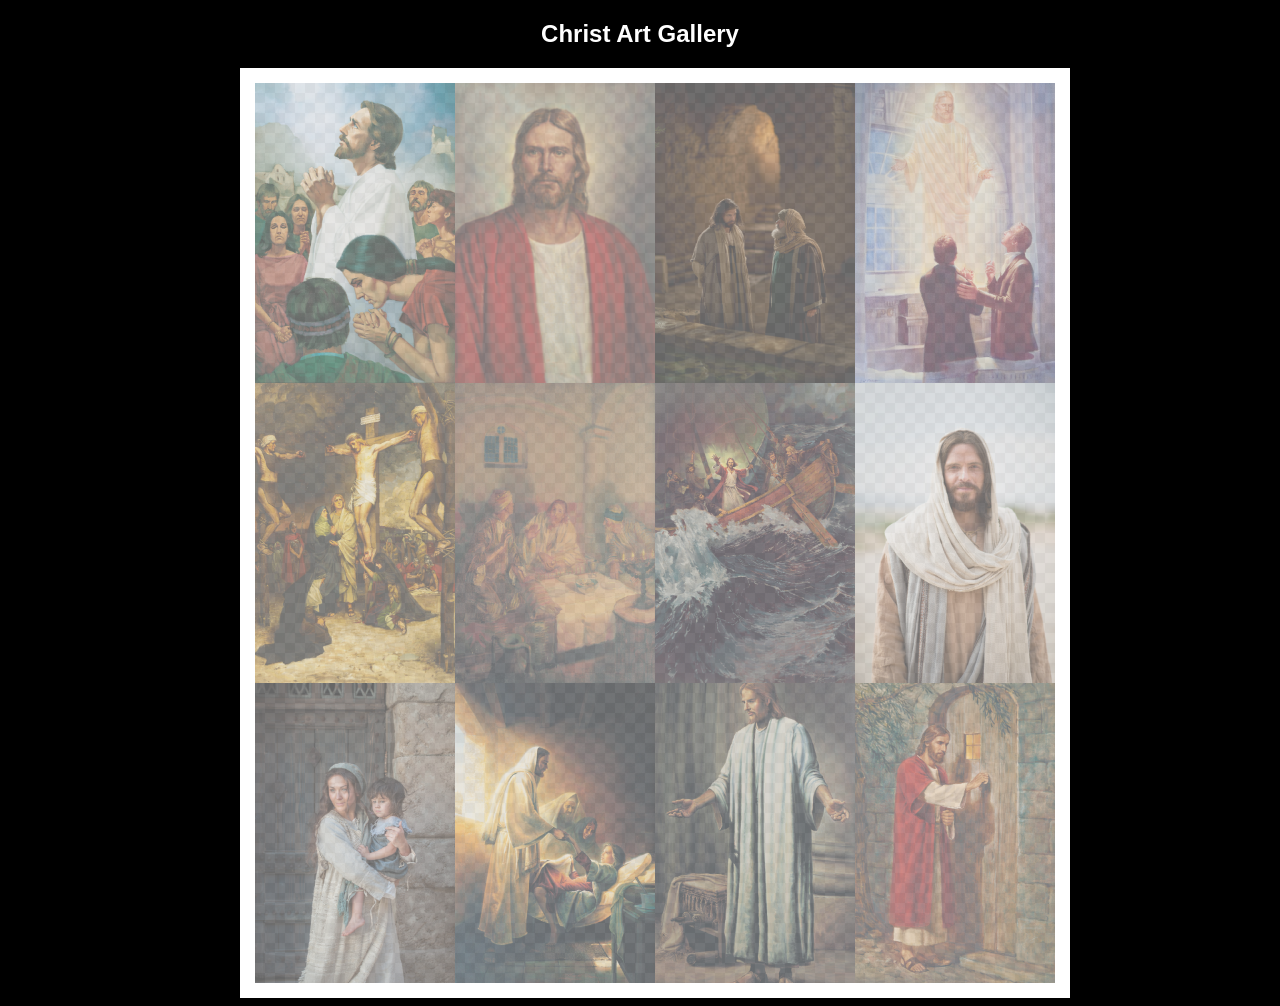
<file: ice/gallery/gallery.html>
<!DOCTYPE html>
<html lang="en">
<head>
    <meta charset="UTF-8">
    <meta name="viewport" content="width=device-width, initial-scale=1.0">
    <title>Images of Christ</title>
    <style>
        body {
            background: black;
        }
        #wrapper{
            width: 800px;
            margin: 0 auto;
        }
        nav {
            color: white;
            text-align: center;
            font-family: Haettenschweiler, 'Arial Narrow Bold', sans-serif;
        }
        #gallery{
            display: grid;
            grid-template-columns: 200px 200px 200px 200px;
            border: 15px solid rgb(255, 255, 255);
            width: 100%;
            background-color: #ddd;
            background-image:
                linear-gradient(45deg, #ccc 26%, transparent 26%), 
                linear-gradient(135deg, #ccc 26%, transparent 26%),
                linear-gradient(45deg, transparent 75%, #ccc 75%),
                linear-gradient(135deg, transparent 75%, #ccc 75%);
            background-size: 20px 20px; /* Must be a square */
            background-position: 0 0, 10px 0, 10px -10px, 0px 10px; 
            
        }
        #gallery a {
            cursor: url('images/christus.png'), pointer;
        }
        #gallery img {
            width: 200px;
            height: 300px;
            opacity:50%;
            display:block;
        }
        #gallery img:hover{
            opacity: 100%;
        }
    </style>
</head>
<body>
    <div id="wrapper">
        <nav>
            <h1>Christ Art Gallery</h1>
        </nav>
        <main>
            <div id="gallery">
                <a href="images/big/img1.png"><img src="images/small/img1.png" alt="huge file size" ></a>
                <a href="images/big/img1.png"><img src="images/small/img2.png" alt="huge file size" ></a>
                <a href="images/big/img1.png"><img src="images/small/img3.png" alt="huge file size" ></a>
                <a href="images/big/img1.png"><img src="images/small/img4.png" alt="huge file size" ></a>
                <a href="images/big/img1.png"><img src="images/small/img5.png" alt="huge file size" ></a>
                <a href="images/big/img1.png"><img src="images/small/img6.png" alt="huge file size" ></a>
                <a href="images/big/img1.png"><img src="images/small/img7.png" alt="huge file size" ></a>
                <a href="images/big/img1.png"><img src="images/small/img8.png" alt="huge file size" ></a>
                <a href="images/big/img1.png"><img src="images/small/img9.png" alt="huge file size" ></a>
                <a href="images/big/img1.png"><img src="images/small/img10.png" alt="huge file size" ></a>
                <a href="images/big/img1.png"><img src="images/small/img11.png" alt="huge file size" ></a>
                <a href="images/big/img1.png"><img src="images/small/img12.png" alt="huge file size" ></a>
            </div>
        </main>
    </div>
</body>
</html>
</file>
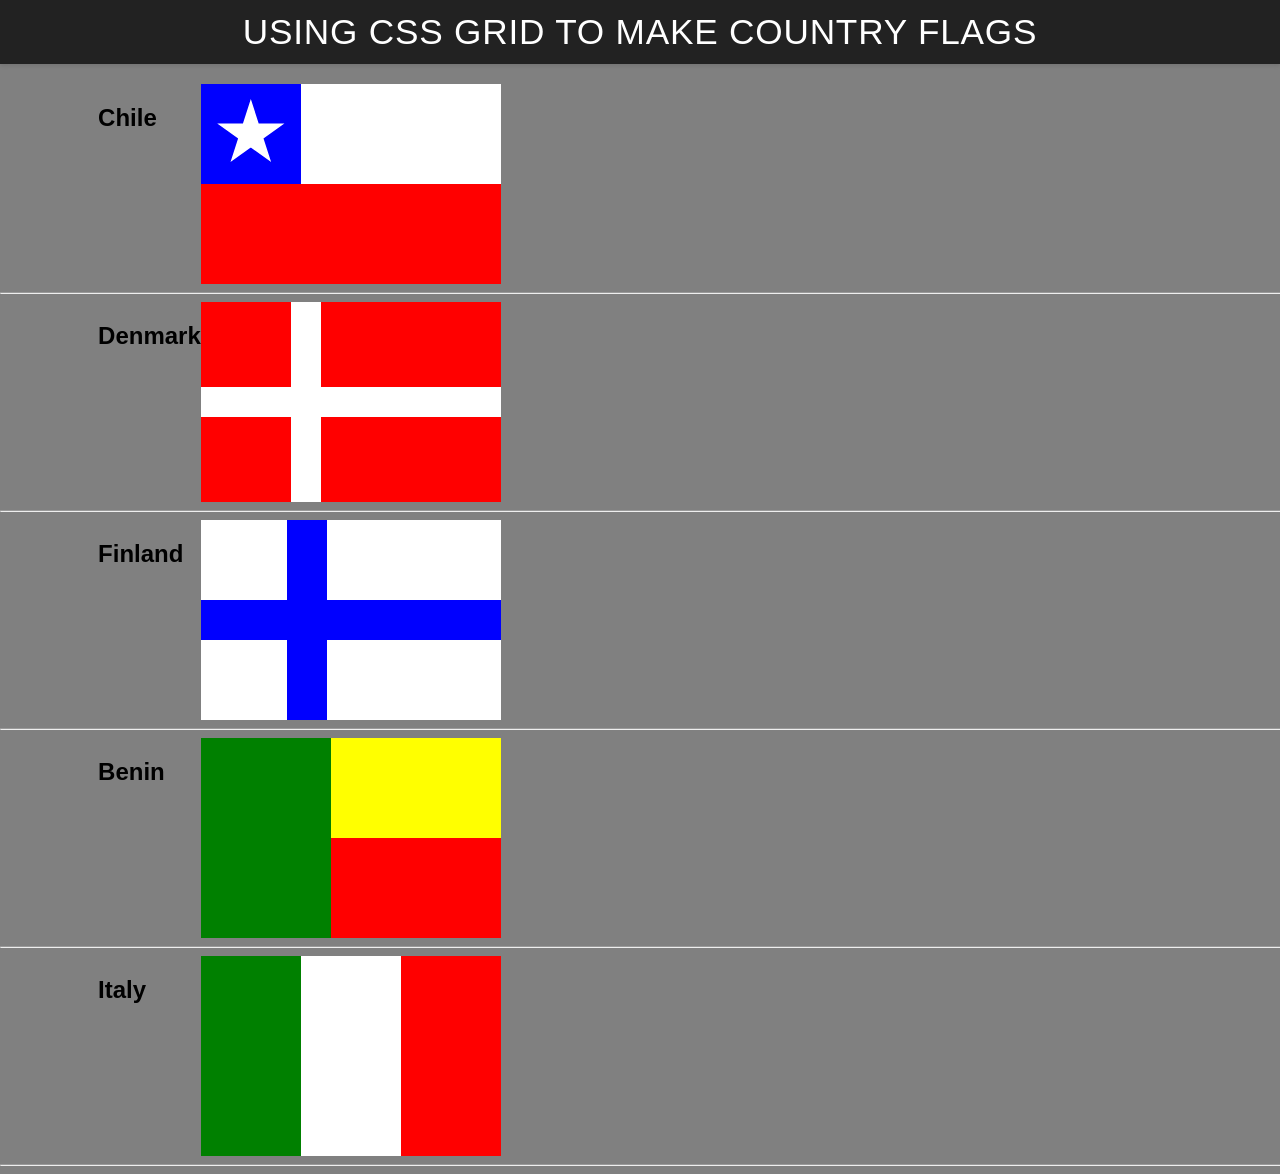
<file: ice/grid_flags/flags.html>
<!DOCTYPE html>
<html lang="en">

<head>
    <meta charset="UTF-8">
    <meta name="viewport" content="width=device-width, initial-scale=1.0">
    <title>Flag</title>
    <link rel="stylesheet" href="flag.css"

</head>

<body>
    <header>
        <h1>Using CSS Grid to make Country Flags</h1>
    </header>
    <main>
        <h2>Chile</h2>
        <div id="chile">
            <div id="blue">
                <div class="star"></div>
            </div>
            <div id="white"></div>
            <div id="red"></div>
        </div>
        <hr>

        <h2>Denmark</h2>
        <div id="denmark">
            <div id="dred1"></div>
            <div id="dred2"></div>
            <div id="dred3"></div>
            <div id="dred4"></div>
        </div>
        <hr>

        <h2>Finland</h2>
        <div id="finland">
            <div id="fwhite1"></div>
            <div id="fwhite2"></div>
            <div id="fwhite3"></div>
            <div id="fwhite4"></div>
        </div>
        <hr>

        <h2>Benin</h2>
        <div id="benin">
            <div id="bgreen"></div>
            <div id="byellow"></div>
            <div id="bred"></div>
        </div>
        <hr>

        <h2>Italy</h2>
        <div id="italy">
            <div id="igreen"></div>
            <div id="ired"></div>
        </div>
        <hr>
    </main>
</body>

</html>
</file>
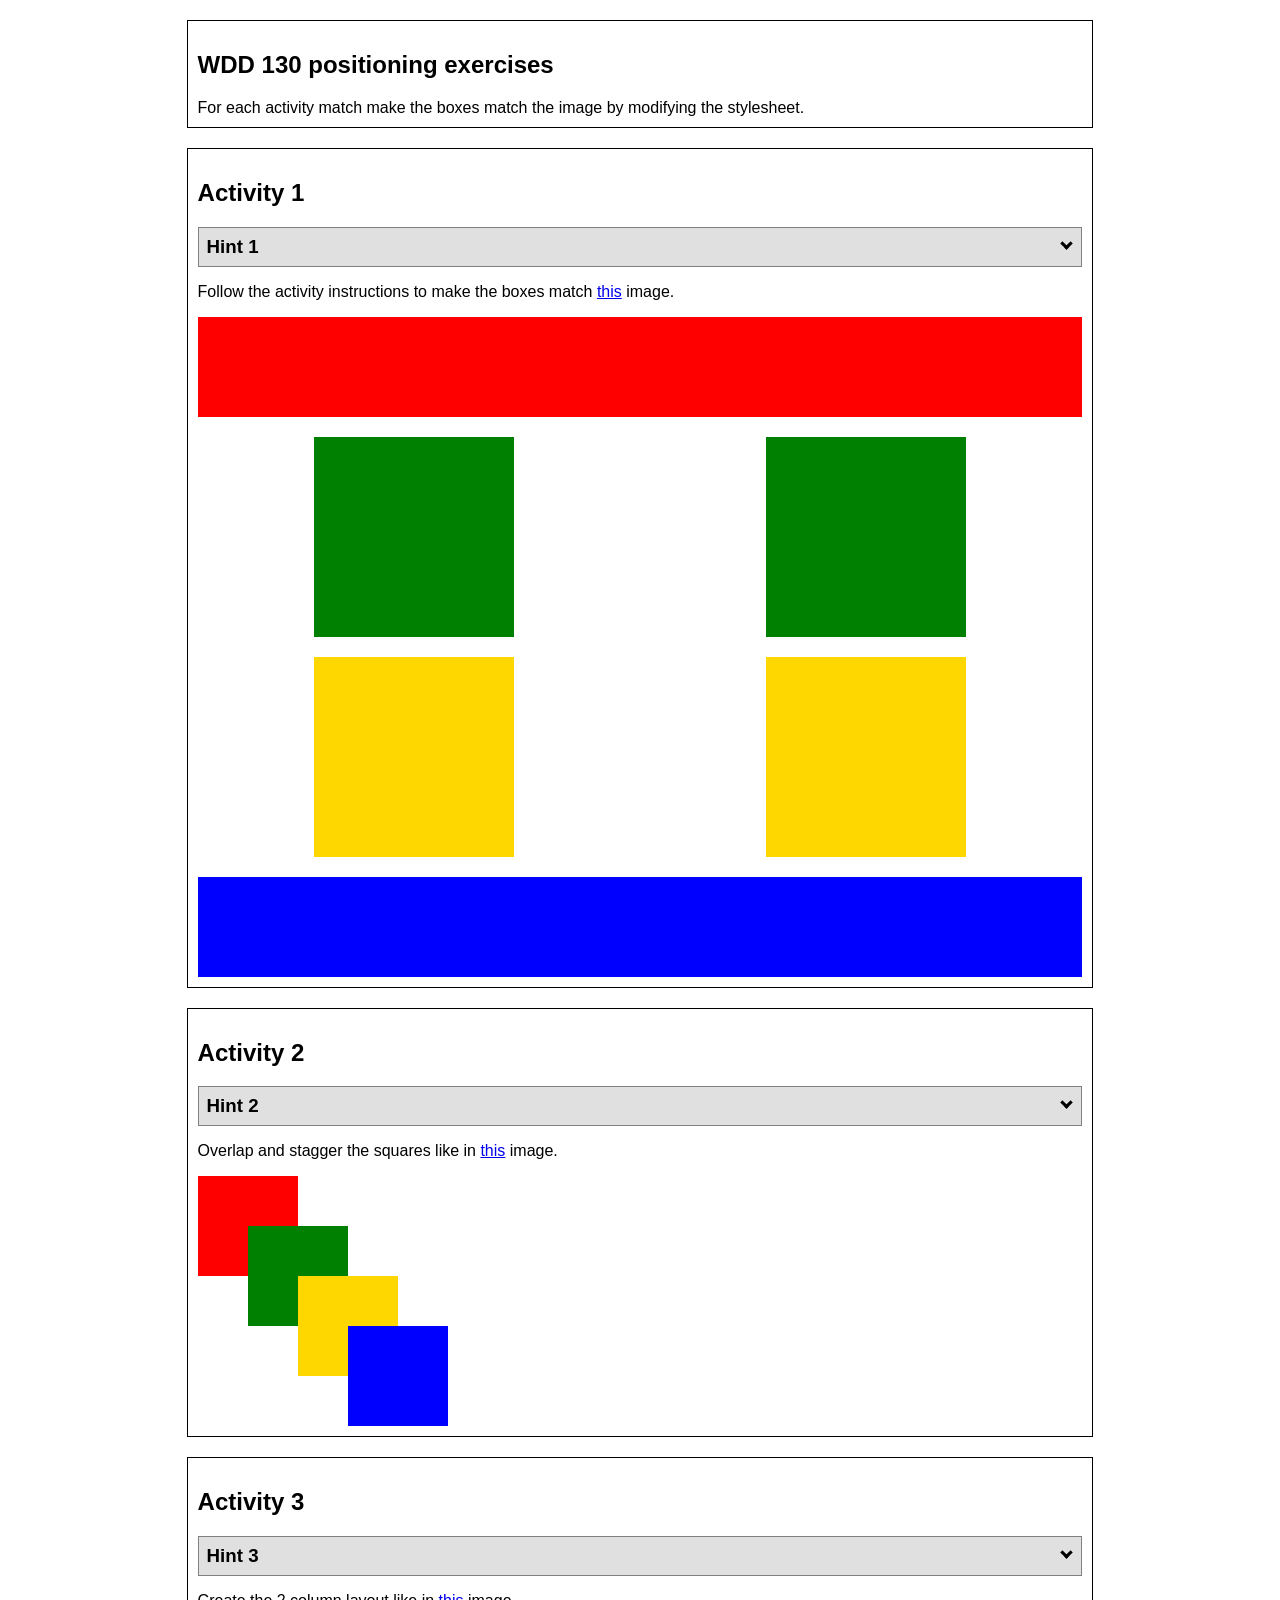
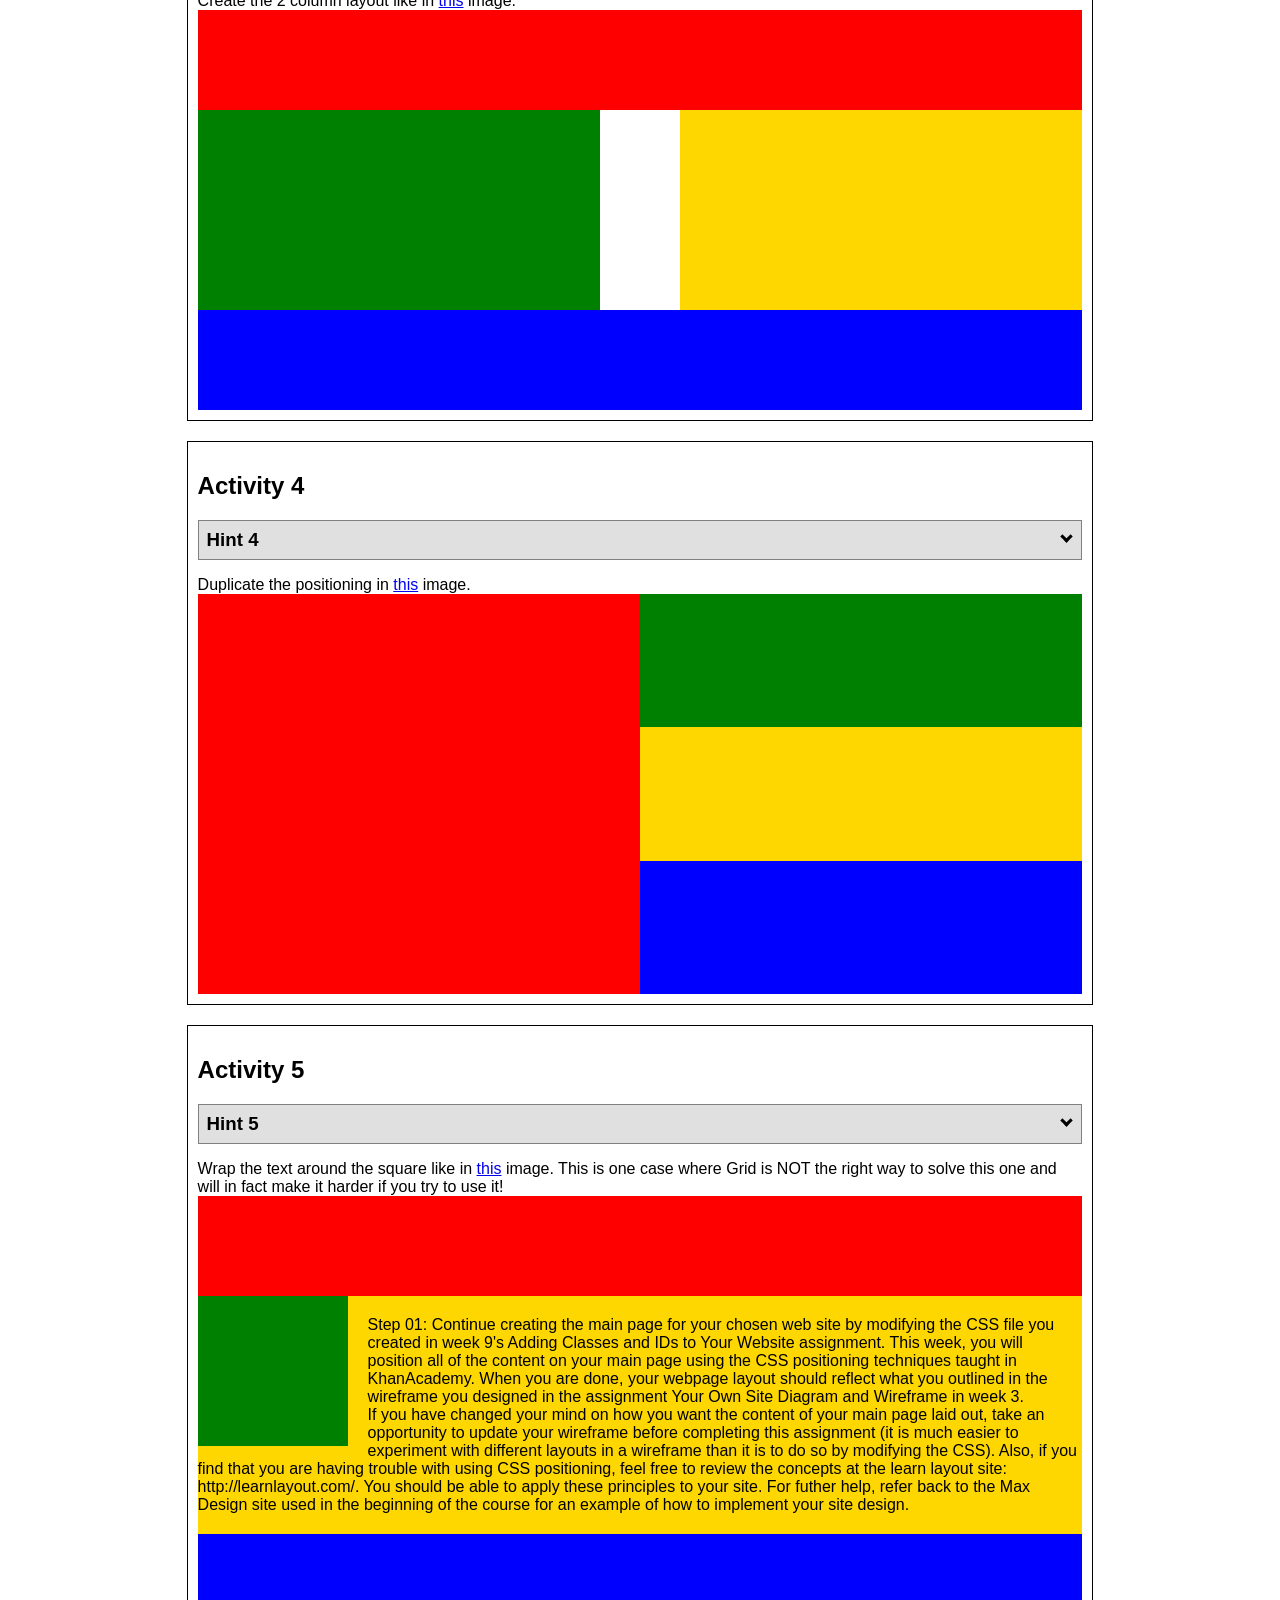
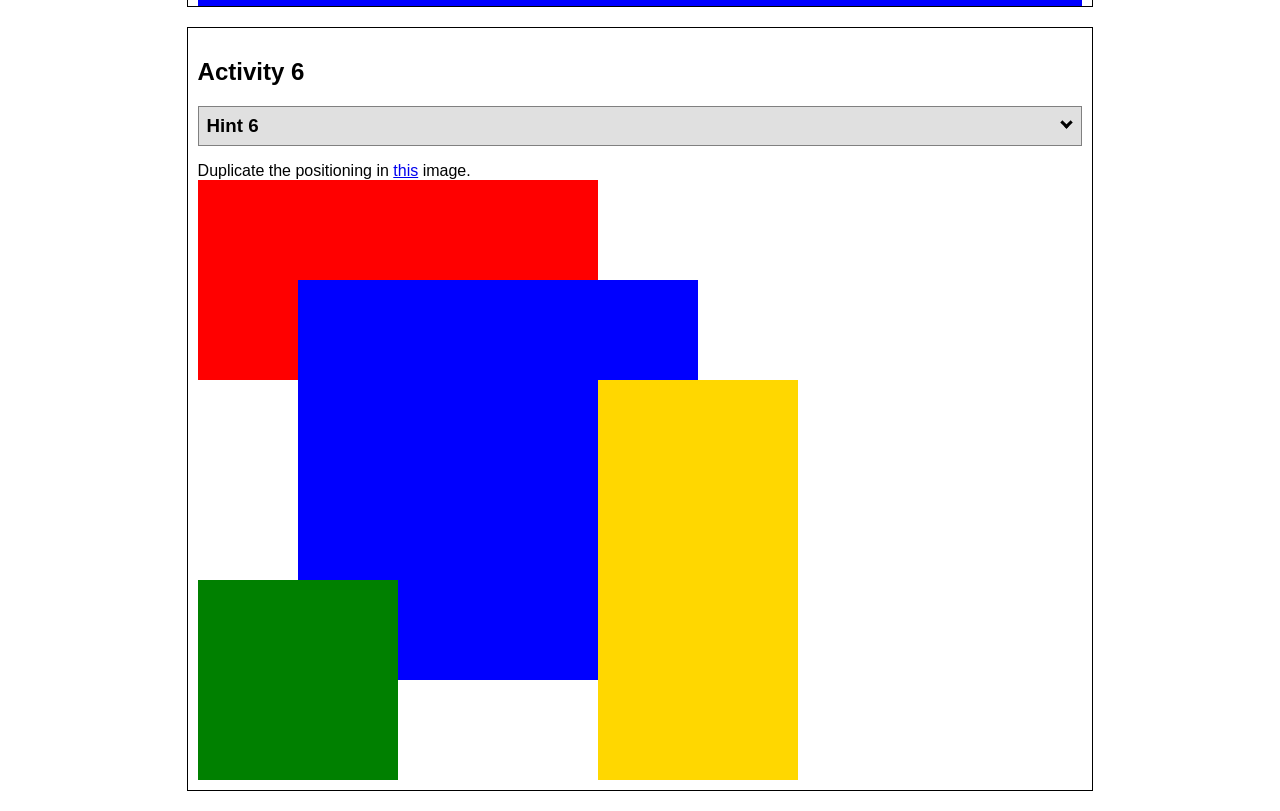
<file: ice/positioning/positioning.html>
<!DOCTYPE html>
<html lang="en">
  <head>
    <!-- HTML - Name: positioning.html -->
    <title>Positioning Activity</title>
    <link rel="stylesheet" type="text/css" href="positionstyles.css" />
  </head>
  <body>
    <div class="activity">
      <h2>WDD 130 positioning exercises</h2>
      For each activity match make the boxes match the image by modifying the stylesheet.</div>
    <div class="activity">
      <h2>Activity 1</h2>
      <section class="hint"><input type="checkbox" ><i></i> <h3>Hint 1</h3><div><p>Use the activity instructions for the firt activity</a></p></div></section>
      <p>Follow the activity instructions to make the boxes match  <a href="images/example1.png" target="_blank">this</a> image.</p>
      <div class="content1" >
        <div class="red1" ></div>
        <div class="green1" ></div>
        <div class="green1" ></div>
        <div class="yellow1"></div>
        <div class="yellow1"></div>
        <div class="blue1"></div>
      </div>
    </div>
    <div class="activity">
      <h2>Activity 2</h2>
      <section class="hint"><input type="checkbox" > <h3>Hint 2</h3><i></i><div>
      <ul>
      <li>grid-template-columns: 50px 50px 50px 50px 50px </li></ul></div></section>
      <p>Overlap and stagger the squares like in <a href="images/example2.png" target="_blank">this</a> image.</p>
      <div class="content2" >
        <div class="red2" ></div>
        <div class="green2" ></div>
        <div class="yellow2"></div>
        <div class="blue2"></div>
      </div>
    </div>
    <div class="activity">
      <h2>Activity 3</h2>
      <section class="hint"><input type="checkbox" > <h3>Hint 3</h3><i></i><div><p>This one is going to be best solved with CSS Grid. Remember to make the boxes the right width first...then start moving them around. </p><h4>Properties used:</h4><ul><li>display:grid;</li><li>grid-template-columns:</li><li>grid-column-gap:</li>
        <li>grid-column:</li>  </ul></div></section>
      Create the 2 column layout like in <a href="images/example3.png" target="_blank">this</a>  image.
      <div class="content3" >
        <div class="red3" ></div>
        <div class="green3" ></div>
        <div class="yellow3"></div>
        <div class="blue3"></div>
      </div>
    </div>
    <div class="activity">
      <h2>Activity 4</h2>
      <section class="hint"><input type="checkbox" > <h3>Hint 4</h3><i></i><div><p>For the others we have been primarily concerned with width. For this one you will need to adjust height as well. </p><h4>Properties used:</h4><ul><li>display:grid;</li><li>grid-template-columns:</li><li>grid-row:</li></ul></div></section>
      Duplicate the positioning in <a href="images/example4.png" target="_blank">this</a> image. 
      <div class="content4" >
        <div class="red4" ></div>
        <div class="green4" ></div>
        <div class="yellow4"></div>
        <div class="blue4"></div>
      </div>
    </div>

    <div class="activity">
      <h2>Activity 5</h2>
      <section class="hint"><input type="checkbox" > <h3>Hint 5</h3><i></i><div><p>Grid is <strong>not</strong> the right way to do this.  In fact there is only one way to really do that...and that is with float. Remember that we float the thing we want the text to wrap around.  Also remember to start by making all the shapes the right size and shape.</p><h4>Properties used:</h4><ul><li>float: left;</li></ul></div></section>
      Wrap the text around the square like in <a href="images/example5.png" target="_blank">this</a> image. This is one case where Grid is NOT the right way to solve this one and will in fact make it harder if you try to use it!
      <div class="content5" >
        <div class="red5" ></div>
        <div class="green5" ></div>
        <div class="yellow5">Step 01: Continue creating the main page for your chosen web site by modifying the CSS file you created in week 9's Adding Classes and IDs to Your Website assignment. This week, you will position all of the content on your main page using the CSS positioning techniques taught in KhanAcademy. When you are done, your webpage layout should reflect what you outlined in the wireframe you designed in the assignment Your Own Site Diagram and Wireframe in week 3. <br />
          If you have changed your mind on how you want the content of your main page laid out, take an opportunity to update your wireframe before completing this assignment (it is much easier to experiment with different layouts in a wireframe than it is to do so by modifying the CSS). Also, if you find that you are having trouble with using CSS positioning, feel free to review the concepts at the learn layout site: http://learnlayout.com/. You should be able to apply these principles to your site. For futher help, refer back to the Max Design site used in the beginning of the course for an example of how to implement your site design.</div>
        <div class="blue5"></div>
      </div>
    </div>
    <div class="activity">
      <h2>Activity 6</h2>
      <section class="hint"><input type="checkbox" > <h3>Hint 6</h3><i></i><div><p>This one is all about visualizing the grid behind the layout. If you are having a hard time doing that first: all the sizes are even multiples of 100, and second here is another example with the lines drawn: <a href="images/example6-hint.png" target="_blank">example 6 with lines</a>. For this one you will find it easiest if you use px for the column width. You can also use <kbd>z-index</kbd> to control the element layering.    </p><h4>Properties used:</h4><ul><li>display:grid;</li><li>grid-template-columns:</li><li>grid-column:</li><li>grid-row:</li><li><a href="https://www.w3schools.com/cssref/pr_pos_z-index.asp" target="_blank">z-index:</a></li></ul></div></section>
      Duplicate the positioning in <a href="images/example6.png" target="_blank">this</a> image.
      <div class="content6" >
        <div class="red6" ></div>
        <div class="green6" ></div>
        <div class="yellow6"></div>
        <div class="blue6"></div>
      </div>
    </div>
  </body>
</html>
</file>
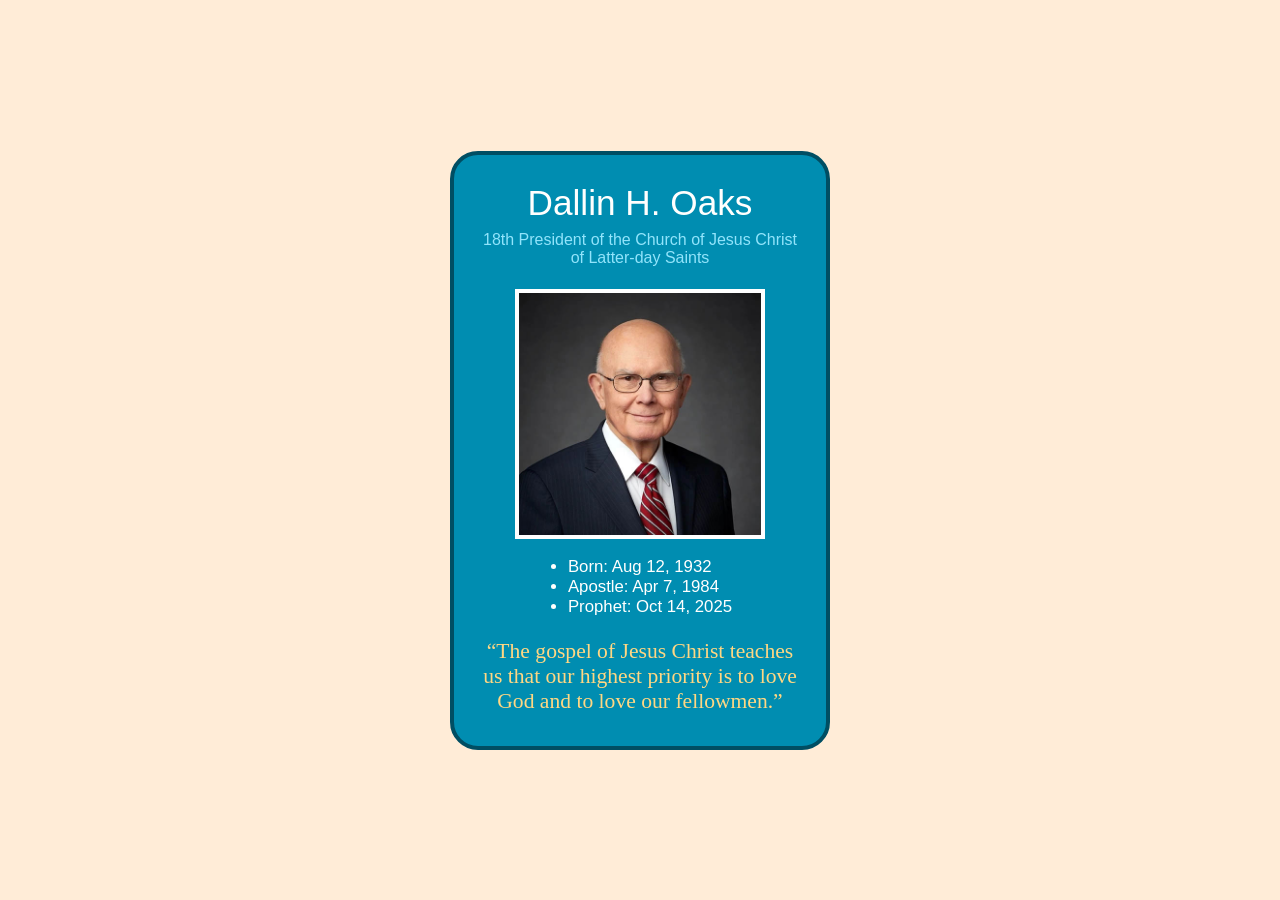
<file: ice/prophets_card/oaks.html>
<!DOCTYPE html>
<html lang="en">
<head>
  <meta charset="UTF-8">
  <meta name="viewport" content="width=device-width, initial-scale=1.0">
  <title>Prophet Card</title>
  <link href="oaks.css" rel="stylesheet">
</head>
    <body>
        <main class="card">
            <h1>Dallin H. Oaks</h1>
            <h2><a href="https://www.churchofjesuschrist.org">18th President of the Church of Jesus Christ of Latter-day Saints</a></h2>
            <img src="dallin_oaks.jpg" alt="Picture of Dallin H. Oaks"> 
            <ul>
                <li>Born: Aug 12, 1932</li>
                <li>Apostle: Apr 7, 1984</li>
                <li>Prophet: Oct 14, 2025</li>
            </ul>
            <p class="quote">“The gospel of Jesus Christ teaches us that our highest priority is to love God and to love our fellowmen.”</p>
        </main>
    </body>
</html>
</file>
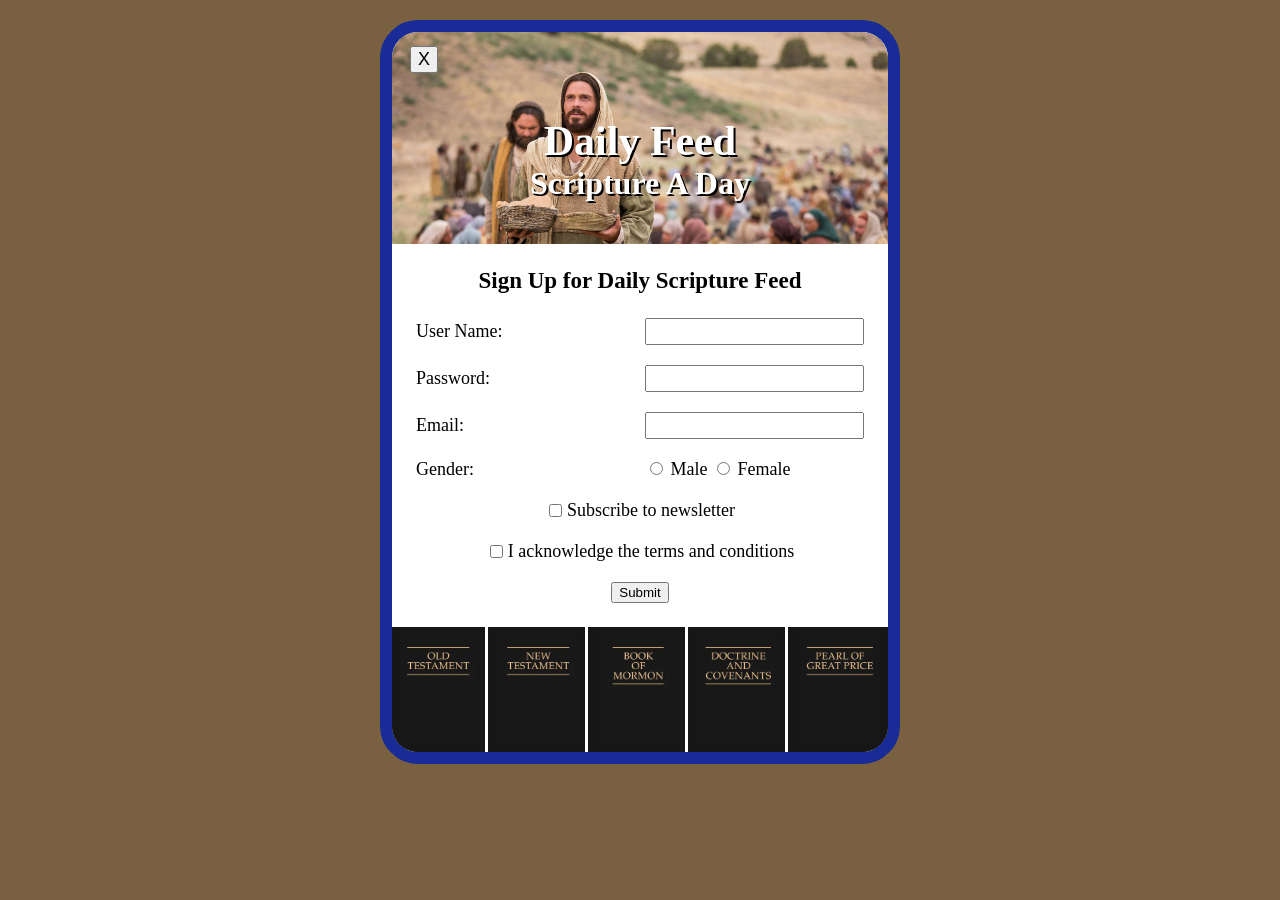
<file: ice/signup/signup.html>
<!DOCTYPE html>
<html lang="en">

<head>
    <meta charset="UTF-8">
    <meta name="viewport" content="width=device-width, initial-scale=1.0">
    <title>Daily Feed Sign Up</title>
    <link href="signup.css" rel="stylesheet">
</head>

<body>
    <div id="formContainer">
        <div class="hero">
            <img src="images/jesus_feeds_5000.jpeg" alt="Jesus Feeds 5000 people">

            <header>Daily Feed</header>
            <h2> Scripture A Day</h2>
 
            <button type="button" id="closeBtn">X</button>
        </div>

        <h3>Sign Up for Daily Scripture Feed</h3>

        <form id="myForm">
            <label for="username">User Name:</label>
            <input type="text" id="username" name="username" required>

            <label for="password">Password:</label>
            <input type="password" id="password" name="password" required>

            <label for="email">Email:</label>
            <input type="email" id="email" name="email" required>

            <label>Gender:</label>
            <div>
                <input type="radio" id="male" name="gender" value="male" required>
                <label for="male">Male</label>
                <input type="radio" id="female" name="gender" value="female" required>
                <label for="female">Female</label>
            </div>

            <section>
                <input type="checkbox" id="newsletter" name="newsletter">
                <label for="newsletter">Subscribe to newsletter</label>
            </section>

            <section>
                <input type="checkbox" id="conditions" name="conditions" required>
                <label for="conditions">I acknowledge the terms and conditions</label>
            </section>

            <section>
                <button type="submit">Submit</button>
            </section>
        </form>
        <div class="scripture-links">
            <img src="images/old_testament.webp" alt="Old Testament cover">
            <img src="images/new_testament.webp" alt="New Testament cover">
            <img src="images/book_of_mormon.webp" alt="Book of Mormon cover">
            <img src="images/doctrine_and_covenants.webp" alt="Doctrine and Covenants cover">
            <img src="images/pearl_of_great_price.webp" alt="Pearl of Great Price cover">
        </div>
    </div>

    <div id="output"></div>

    <script>
        // Here is some Javascript to start looking forward to wdd131
        document.getElementById("closeBtn").addEventListener("click", function () {
            document.getElementById("formContainer").style.display = "none";
         });
        const form = document.getElementById('myForm');
        const output = document.getElementById('output');

        form.addEventListener('submit', function (event) {
            event.preventDefault(); // Stop form from actually submitting

            const formData = new FormData(form);
            const entries = [];

            for (const [key, value] of formData.entries()) {
                if (key == "password") {
                    entries.push(`<strong>${key}</strong>: ${value} (you should probably encrypt the password)`);
                } else {
                    entries.push(`<strong>${key}</strong>: ${value}`);
                }
            }

            output.innerHTML = `
            <br>  
            <h3>Here is the data that would be sent to the server:</h3>
            <ul>
                ${entries.map(item => `<li>${item}</li>`).join('')}
            </ul>
            `;
                });
    </script>

</body>

</html>
</file>
<file: styles/portal_page.css>
@import url('https://fonts.googleapis.com/css2?family=Chewy&family=Crafty+Girls&family=Emilys+Candy&family=Schoolbell&display=swap');

:root {
    --primary-color: #0892A5;
    --secondary-color: #06908F;
    --light-accent: #b5e5e5;
    --warm-accent: #DBB68F;
    --dark-accent: #BB7E5D;
    --bg-light: #f9f9f9;
}


* {
    box-sizing: border-box;
    margin: 0;
    padding: 0;
}

body {
    font-family: 'Emilys Candy', 'Crafty Girls', 'Franklin Gothic Medium', 'Arial Narrow', Arial, sans-serif;
    color: var(--secondary-color);
    background-color: var(--warm-accent);
    line-height: 1.6;
}

h1, h2, h3, h4, h5, h6 {
    font-family: Chewy, Schoolbell, 'Franklin Gothic Medium', 'Arial Narrow', Arial, sans-serif;
    color: var(--primary-color);
}

/* Header Styles */
header {
    display: flex;
    justify-content: space-between;
    align-items: center;
    background-color: var(--dark-accent);
    padding: 1rem 2rem;
    border-bottom: 3px solid var(--light-accent);
}

header img {
    width: 80px;
    height: 80px;
    border-radius: 50%;
    object-fit: cover;
}

header nav a {
    font-family: Chewy, Schoolbell, sans-serif;
    text-decoration: none;
    color: var(--light-accent);
    margin-left: 1.5rem;
    padding: 15px;
    font-size: 1.2rem;
    transition: color 0.3s ease;
}

header nav a:hover {
    color: var(--primary-color);
}

/* Hero Section */
.hero {
    position: relative;
    text-align: center;
    background-color: var(--light-accent);
    margin-bottom: 2rem;
}

.hero img {
    width: 100%;
    max-height: 400px;
    object-fit: cover;
    opacity: 0.85;
}

.hero h1 {
    position: absolute;
    top: 50%;
    left: 50%;
    transform: translate(-50%, -50%);
    font-size: 3.5rem;
    color: var(--bg-light);
    text-shadow: 2px 2px 4px rgba(0, 0, 0, 0.5);
}

/* Intro Section */
.intro {
    max-width: 1100px;
    margin: 0 auto 3rem auto;
    padding: 0 1.5rem;
    background-color: var(--warm-accent);
    border-radius: 15px;
}

.intro-container {
    display: grid;
    grid-template-columns: 1fr 1fr;
    gap: 3rem;
    align-items: center;
    box-sizing: border-box;
}
.intro-text {
    background-color: var(--bg-light);
    padding: 30px;
    border-radius: 15px;
}


.intro-text h2 {
    font-size: 2.8rem;
    margin-bottom: 1rem;
    line-height: 1.2;
    color: var(--primary-color);
}

.intro-text p {
    margin-bottom: 1.5rem;
    color: var(--secondary-color);
    font-size: 1rem;
}

.intro-text button {
    background-color: var(--dark-accent);
    color: white;
    font-family: Chewy, sans-serif;
    font-size: 1rem;
    padding: 0.5rem 1.2rem;
    border: 1px solid #333;
    border-radius: 4px;
    cursor: pointer;
    margin-right: 0.5rem;
    transition: background-color 0.3s ease;
}
.intro button:hover {
    background-color: var(--primary-color);
}

.intro-image img {
    width: 100%;
    height: auto;
    background-color: rgb(205, 85, 85);
    border: 2px solid #333;
    border-radius: 15px;
    object-fit: cover;
    box-sizing: border-box;
}

/* Cards Section */
.cards {
    max-width: 1100px;
    margin: 0 auto 3rem auto;
    display: grid;
    grid-template-columns: 1fr 1fr;
    gap: 2rem;
    padding: 2rem;
    border-radius: 15px;
    background-color: var(--dark-accent);
}

.cards article {
    background-color: var(--light-accent);
    padding: 1.5rem;
    border-radius: 6px;
    border: 1px solid var(--warm-accent);
    display: flex;
    flex-direction: column;
    justify-content: space-between;
}

.cards article img {
    width: 100%;
    height: 200px;
    object-fit: cover;
    border-radius: 4px;
    margin-bottom: 1rem;
}

.cards h3 {
    font-size: 1.8rem;
    margin-bottom: 0.8rem;
}

.cards p {
    margin-bottom: 1.2rem;
}

.cards select {
    padding: 0.5rem;
    font-family: 'Emilys Candy', sans-serif;
    color: var(--bg-light);
    border: 2px solid var(--primary-color);
    border-radius: 4px;
    background-color: var(--secondary-color);
    cursor: pointer;
}

/* About Me Section */
.aboutme {
    position: relative;
    max-width: 1100px;
    margin: 0 auto 3rem auto;
    padding: 3rem 1.5rem;
    background-color: var(--dark-accent);
    color: white;
    border-radius: 15px;
    overflow: hidden;
    display: flex;
    align-items: center;
}

.aboutme img {
    width: 50%;
    border-radius: 6px;
    object-fit: cover;
}

.aboutme div {
    background-color: rgba(0, 0, 0, 0.6);
    padding: 2rem;
    border-radius: 6px;
    margin-left: -4rem;
    z-index: 2;
    max-width: 600px;
}

.aboutme h1 {
    color: var(--warm-accent);
    font-size: 2.5rem;
    margin-bottom: 1rem;
}

.aboutme p {
    color: #f1f1f1;
}

/* Footer Styles */
footer {
    background-color: var(--primary-color);
    padding: 2rem;
    display: grid;
    grid-template-columns: auto 1fr auto;
    gap: 1.5rem;
    align-items: center;
    border-top: 3px solid var(--dark-accent);
}

footer img {
    width: 100px;
    height: 100px;
    border-radius: 50%;
    object-fit: cover;
}

footer nav {
    display: flex;
    gap: 1.5rem;
    justify-content: center;
}

footer nav a {
    text-decoration: none;
    font-family: Chewy, sans-serif;
    color: var(--light-accent);
    font-size: 2.5rem;
    padding: 15px;
}

footer nav a:hover {
    color: var(--dark-accent);
}

.social {
    display: flex;
    gap: 1rem;
    justify-content: flex-end;
    padding: 15px;
}

.social img {
    width: 24px;
    height: 24px;
    transition: transform 0.2s ease;
}

.social img:hover {
    transform: scale(1.1);
}

footer p {
    grid-column: 1 / -1;
    text-align: center;
    font-size: 0.9rem;
    color: var(--light-accent);
    margin-top: 1rem;
    border-top: 1px solid rgba(0, 0, 0, 0.1);
    padding-top: 1rem;
}
</file>
<file: ice/ice.css>
@import url('https://fonts.googleapis.com/css2?family=Chewy&family=Crafty+Girls&family=Emilys+Candy&family=Schoolbell&display=swap');

:root {
    --primary-color: #0892A5;
    --secondary-color: #06908F;
    --light-accent: #b5e5e5;
    --warm-accent: #DBB68F;
    --dark-accent: #BB7E5D;
    --bg-light: #f9f9f9;
}


* {
    box-sizing: border-box;
    margin: 0;
    padding: 0;
}

body {
    font-family: 'Emilys Candy', 'Crafty Girls', 'Franklin Gothic Medium', 'Arial Narrow', Arial, sans-serif;
    color: var(--secondary-color);
    background-color: var(--warm-accent);
    line-height: 1.6;
}

h1, h2, h3, h4, h5, h6 {
    font-family: Chewy, Schoolbell, 'Franklin Gothic Medium', 'Arial Narrow', Arial, sans-serif;
    color: var(--primary-color);
}

/* Header Styles */
header {
    display: flex;
    justify-content: space-between;
    align-items: center;
    background-color: var(--dark-accent);
    padding: 1rem 2rem;
    border-bottom: 3px solid var(--light-accent);
}

header img {
    width: 80px;
    height: 80px;
    border-radius: 50%;
    object-fit: cover;
}

header nav a {
    font-family: Chewy, Schoolbell, sans-serif;
    text-decoration: none;
    color: var(--light-accent);
    margin-left: 1.5rem;
    padding: 15px;
    font-size: 1.2rem;
    transition: color 0.3s ease;
}

header nav a:hover {
    color: var(--primary-color);
}

/* Hero Styles */
.ice-hero {
    background-color: var(--light-accent);
    text-align: center;
    padding: 4rem 1rem;
    margin-bottom: 3rem;
    border-bottom: 3px solid var(--dark-accent);
    background-image: linear-gradient(rgba(181,229,229,0.75), rgba(181,229,229,0.75)), url("../images/ice_hero_img.jpg");
    background-size: cover;
    background-position: center;
}

.hero-content {
    max-width: 900px;
    margin: 0 auto;
}

.ice-hero h1 {
    font-size: 3.8rem;
    margin: 0.5rem 0;
}

.ice-hero p {
    color: var(--secondary-color);
    font-size: 1.3rem;
}

.hero-decoration {
    color: var(--primary-color);
    font-size: 1.8rem;
    letter-spacing: 5px;
    display: block;
    margin: 0.7rem 0;
}

/* Intro Styles */
.ice-intro {
    max-width: 1100px;
    margin: 0 auto 3rem;
    padding: 2rem;
}

.intro-text {
    background-color: var(--bg-light);
    padding: 2.5rem;
    border-radius: 15px;
    text-align: center;
}

.intro-text h2 {
    font-size: 2.5rem;
    margin-bottom: 1rem;
}

.intro-text p {
    max-width: 750px;
    margin: 0 auto;
    color: var(--secondary-color);
    font-size: 1.1rem;
}

.intro-flower {
    display: block;
    color: var(--dark-accent);
    font-size: 1.8rem;
    margin-top: 1rem;
}

/* Project Styles */
.ice-projects {
    max-width: 1150px;
    margin: 0 auto 3rem;
    padding: 2rem;
    background-color: var(--dark-accent);
    border-radius: 15px;

    display: grid;
    grid-template-columns: repeat(3, 1fr);
    gap: 2rem;
}

.ice-card:last-child {
    grid-column: 2/3;
}

.ice-card {
    background-color: var(--bg-light);
    border: 2px solid var(--light-accent);
    border-radius: 10px;
    overflow: hidden;

    display: flex;
    flex-direction: column;

    box-shadow: 3px 4px 0 rgba(0, 0, 0, 0.15);

    transition: transform 0.3s ease,
                box-shadow 0.3s ease;
}

.ice-card:hover {
    transform: translateY(-7px);
    box-shadow: 5px 8px 0 rgba(0, 0, 0, 0.2);
}

.browser-bar {
    background-color: var(--light-accent);
    border-bottom: 2px solid var(--warm-accent);
    padding: 0.7rem;
    display: flex;
    align-items: center;
    gap: 5px;
}

.browser-bar span {
    width: 10px;
    height: 10px;
    border-radius: 50%;
    background-color: var(--dark-accent);
}

.browser-bar span:nth-child(2) {
    background-color: var(--warm-accent);
}

.browser-bar span:nth-child(3) {
    background-color: var(--primary-color);
}

.browser-bar p {
    font-size: 0.7rem;
    margin-left: auto;
    color: var(--secondary-color);
}

.project-preview {
    width: 100%;
    height: 180px;
    background-color: var(--warm-accent);
    overflow: hidden;
}

.project-preview img {
    width: 100%;
    height: 100%;
    object-fit: cover;
    transition: transform 0.4s ease;
}
.ice-card:nth-child(6) .project-preview img {
    object-position: top;
    background-color: var(--bg-light);
    background-image: linear-gradient(rgba(245, 252, 252, 0.75), rgba(181,229,229,0.75));
}

.ice-card:hover .project-preview img {
    transform: scale(1.05);
}

/*  Project Info Styles */
.project-info {
    padding: 1.3rem;
    display: flex;
    flex-direction: column;
    flex-grow: 1;
}

.challenge-number {
    font-family: Chewy, sans-serif;
    font-size: 0.9rem;
    color: var(--dark-accent);
    letter-spacing: 1px;
}

.project-info h3 {
    font-size: 1.7rem;
    margin: 0.4rem 0;
}

.project-info p {
    color: var(--secondary-color);
    margin-bottom: 1.3rem;
    flex-grow: 1;
}

.project-info a {
    background-color: var(--dark-accent);
    color: white;
    text-decoration: none;
    text-align: center;
    font-family: Chewy, sans-serif;
    font-size: 1rem;

    padding: 0.7rem;
    border-radius: 5px;

    transition: background-color 0.3s ease;
}

.project-info a:hover {
    background-color: var(--primary-color);
}
/* Ending Styles */
.ice-ending {
    background-color: var(--light-accent);
    background-image: linear-gradient(rgba(245, 252, 252, 0.75), rgba(181,229,229,0.75)), url("../images/ice_ending_img.jpg");
    background-size: cover;
    background-position: center;
    border-radius: 15px;
    text-align: center;
    max-width: 1100px;
    margin: 0 auto 3rem;
    padding: 3rem 1rem;
}

.ice-ending h2 {
    font-size: 2.5rem;
    margin-bottom: 0.5rem;
}

.ice-ending p {
    color: var(--secondary-color);
}

.ice-ending span {
    display: block;
    color: var(--primary-color);
    font-size: 1.8rem;
    margin-top: 1rem;
    letter-spacing: 4px;
}

/* Footer Styles */
footer {
    background-color: var(--primary-color);
    padding: 2rem;
    display: grid;
    grid-template-columns: auto 1fr auto;
    gap: 1.5rem;
    align-items: center;
    border-top: 3px solid var(--dark-accent);
}

footer img {
    width: 100px;
    height: 100px;
    border-radius: 50%;
    object-fit: cover;
}

footer nav {
    display: flex;
    gap: 1.5rem;
    justify-content: center;
}

footer nav a {
    text-decoration: none;
    font-family: Chewy, sans-serif;
    color: var(--light-accent);
    font-size: 2.5rem;
    padding: 15px;
}

footer nav a:hover {
    color: var(--dark-accent);
}

.social {
    display: flex;
    gap: 1rem;
    justify-content: flex-end;
    padding: 15px;
}

.social img {
    width: 24px;
    height: 24px;
    transition: transform 0.2s ease;
}

.social img:hover {
    transform: scale(1.1);
}

footer p {
    grid-column: 1 / -1;
    text-align: center;
    font-size: 0.9rem;
    color: var(--light-accent);
    margin-top: 1rem;
    border-top: 1px solid rgba(0, 0, 0, 0.1);
    padding-top: 1rem;
}
</file>
<file: wwr/styles/style.css>
@import url('https://fonts.googleapis.com/css2?family=Henny+Penny&family=Mountains+of+Christmas:wght@400;700&family=Unkempt:wght@400;700&display=swap');


#content {
    max-width: 1600px;
    margin: 0 auto;
}
#background {
    height: 725px;
    background-color: #178064; 
    grid-column: 1/11;
    grid-row: 4/9;
}
body {
    background-color: #679ec0;
    font-size: 22px;
    margin: 0;
    padding: 0;
}
header {
    display: grid;
    grid-template-columns: 150px auto;
    background-color: #b4e0d7; 
    opacity: .8;
}
nav a {
    text-align: center;
    color: #178064;
    text-decoration: none;
    font-family: Unkempt, 'Bradley Hand', Georgia, sans-serif;
    padding: 35px;
}
nav a:hover {
    background-color: #679ec0;
    color: #b4e0d7;
}
nav {
    display: flex;
    justify-content: space-around;
}
#hero-img {
    width: 100%;
}
#hero {
    display: grid;
    grid-template-columns: 1fr 3fr 1fr;
    margin-top: -100px;
}
#hero-box {
    grid-column: 1/4;
    grid-row: 1/3;
    z-index: -1;
}
#hero-msg {
    grid-column: 2/3;
    grid-row: 1/2;
    margin-top: 100px;
}
#hero-msg h1 {
    text-align: center;
    color: #d5eff1;
}
#hero-msg h2 {
    text-align: center;
    margin-bottom: 20px;
}
.msg {
    background-color: #ecf5f6;
    line-height: 1.5em;
    padding: 35px;
    grid-column: 6/10;
    grid-row: 6/7;
    box-shadow: 5px 5px 10px #000407;
}
.msg h2 {
    color: #178064;
    font-family: 'Henny Penny', 'Mountains of Christmas', Georgia, 'Times New Roman', Times, serif;
}
.msg p {
    color: #679ec0;
    font-family: Unkempt, 'Bradley Hand', Georgia, sans-serif;
    font-size: .8em;
    padding-bottom: 15px;
}
h2 {
    color: #b4e0d7;
    text-align: center;
    font-family:Unkempt, 'Bradley Hand', Georgia, sans-serif;
    margin: 0;
}
.button-box {
    text-align: center;
}

main section {
    text-align: center;
}
main section img {
    box-sizing: border-box;
}
.book, .join {
    background-color: #679ec0;
    color: #b4e0d7;
    text-decoration: none;
    font-family: Unkempt, 'Bradley Hand', Georgia, sans-serif;
    font-size: 18px;
    padding: 15px 30px;
    margin-top: 50px;
    border-radius: 5px;
}
.book:hover, .join:hover {
    background-color: #b4e0d7;
    color: #178064;
}

footer {
    background-color: #0e2e42; /*#679ec0*/
    color: #ecf5f6;
    padding: 25px 50px;
    margin-top: 200px;
    display: flex;
    justify-content: space-around;
    align-items: center;
}
footer a {
    color: #ecf5f6;
    text-decoration: none;
}
footer a:hover {
    color: #b4e0d7;
}
footer p {
    font-size: 1.2em;
    font-family: Unkempt, 'Bradley Hand', Georgia, sans-serif;
}
footer p a:hover {
    text-decoration: underline;
}
footer .social img {
    padding-top: 15px;
}
.home-title {
    color: #178064;
    text-align: center;
    font-family:'Henny Penny', 'Mountains of Christmas', Georgia, 'Times New Roman', Times, serif;
    font-size: 2em;
    margin-top: 10px;
}
.home-grid {
    display: grid;
    grid-template-columns: repeat(10, 1fr);
    grid-template-rows: repeat(10,auto);
    gap: 20px
}

.logo {
    width: 80px;
}
#logo_link {
    padding-top: 5px;
    justify-self: center;
    align-self: center;
}
.icon {
    width: 80px;
    padding-top: 10px;
}
.card-img {
    border: 10px solid #ecf5f6;
    width: 100%;
    transition: transform .5s;
    box-shadow: 5px 5px 10px #000000;
}
.card-img:hover {
    opacity: .6;
    transform: scale(1.1);
}
.mountains {
    width: 100%;
    grid-column: 2/7;
    grid-row: 5/8;
    box-shadow: 5px 5px 10px #000000;
}
.rivers-card {
    margin: 200px 0;
    grid-column: 2/4;
    grid-row: 2/3;
}
.camping-card {
    margin: 200px 0;
    grid-column: 5/7;
    grid-row: 2/3;
}
.rapids-card {
    margin: 200px 0;
    grid-column: 8/10;
    grid-row: 2/3;
}

@media screen and (max-width: 900px) {
    #hero, .home-grid {
        display: block;
        height: auto;
    }
    nav, footer {
        flex-direction: column;
    }
    nav a {
        display: block;
        padding: 15px;
    }
    #hero {
        margin-top: 0;
    }
    #hero-msg {
        margin-top: 0;
    }
    #hero-msg h4 {
        display: none;
    }
    #hero-msg h1 {
        color: #6f7364;
    }
    .home-title {
        font-size: 25px;
    }
    .rivers-card, .camping-card, .rapids-card { 
        margin: 50px auto;
        width: 60%;
    }
    #background {
        display: none;
    }
    .mountains, .msg {
        width: 80%;
        display: block;
        margin: 0 auto;
    }
    footer {
        margin-top: 25px;
    }
}
</file>
<file: ice/halloween/styles/styles.css>
/* Add your CSS here to style your halloween page */
@import url('https://fonts.googleapis.com/css2?family=Creepster&family=Jolly+Lodger&family=Nosifer&display=swap');

body {
    background: linear-gradient(#1a0333, #000000);
    color: #f5f5f5;
    font-family:'Franklin Gothic Medium', 'Arial Narrow', Arial, sans-serif;
    margin: 0;
}
header {
    background-color: rgba(0,0,0,.5);
    border-bottom: 2px solid orange;
    padding: 20px;
    text-align: center;
}
nav ul {
    list-style: none;
    display: flex;
    justify-content: center;
    gap: 40px;
    font: 1.5em Nosifer;
    padding: 0;
    
}
nav li {
    background-color: #593018;
    color:#ffb84d;
    padding: 15px 25px;
    border: 3px solid #2b170c;
    border-radius: 8px;
    box-shadow: 3px 3px 8px black, inset 0 0 5px rgba(255,255,255,.2)
}
nav li:hover {
    transform: rotate(3deg);
}
#wrapper {
    max-width: 1200px;
    margin: 0 auto;
}
h1 {
    text-align: center;
    color: orange;
    text-shadow: 0 0 5px orange, 0 0 15px orange, 0 0 30px orange;
    font: 5rem Creepster;
}
img {
    width: 70%;
    display: block;
    margin: 0 auto;
    box-shadow: 0 0 20px orange, 0 0 40px rgba(255,165,0,.6);
    border-radius: 15px;
}
section {
    background: #444;
    max-width: 700px;
    margin: 40px auto;
    padding: 25px;
    border-radius: 100px 100px 10px 10px;
    border: 4px solid #888;
}
section h2 {
    text-align: center;
    font: 2.5rem Nosifer;
}
section p {
    font: 1.5rem "Jolly Lodger";
}
section:nth-of-type(1) {
    border-color: orange;
    width: 350px;
    margin-left: 10%;
    color: rgb(219, 117, 0);
    box-shadow: 0 5px 15px rgb(168, 0, 0);
    transform: rotate(-2deg);
}
section:nth-of-type(2) {
    border-color: purple;
    width: 200px;
    margin-right: 10%;
    color: rgb(217, 161, 255);
    box-shadow: 0 5px 15px rgb(168, 0, 101);
    transform: rotate(2deg);
}
section:nth-of-type(3) {
    border-color: rgb(189, 189, 189);
    width: 400px;
    margin-left: 20%;
    box-shadow: 0 5px 15px rgb(212, 210, 210);
    transform: rotate(-1deg);
}
footer {
    text-align: center;
    padding: 25px;
    border-top: 2px solid orange;
    color: orange;
}
</file>
<file: styles/all_about_me.css>
img {
    width: 400px;
    /* could do 300%, which is more responsive to the page */
    /* property names are already set (can't make them up) so if you don't know one look it up */
    border-radius: 15px;
}
body {
    background-color: rgb(97, 138, 194);
    text-align: center;
    margin: 0;
    
}
#content {
    background-color: rgb(97, 138, 194);
    max-width: 1600px;
    margin: 0 auto;
    padding:20px;

}
/*same way to do notes as ctrl +/ */
header, footer {
    background-color: rgb(193, 187, 187);
    padding: 20px; /*padding helps widen the header and footer sizes */
    padding: 50px
}
nav a { /*now only affects the nav part on browser*/
    text-decoration: none;
    color: rgb(201, 46, 46);
    padding: 20px;
    border: 1px solid black;
    margin: 20px;
    border-radius: 50%;
}
nav a:hover {
    text-decoration: underline;
    color: purple;
}


p{
    font-size: 1.5em;
    
}

#second { /*hashtag is for id's*/
    font-size: 3em;
}

.emphasis { /*dots are for classes*/
    color: purple;
}
</file>
<file: ice/favorite_devo/styles/styles.css>
body {
  margin: 0;
  height: 100%;
  font-family: Arial, sans-serif;
  background: linear-gradient(to bottom, #d3d3d3, #001f3f);
  background-repeat: no-repeat; /* Just in case */
  background-attachment: fixed;
}

.container {
  text-align: center;
}

.header {
  padding: 20px 0;
}

.header-image {
  background-image: url('../images/devotional_image.png');
  background-repeat: no-repeat;
  background-position: center;
  height: 150px;
  display: flex;
  flex-direction: column;
  justify-content: center;
  color: white;

}

.header-image h1 {
  margin: 0;
  line-height: 0.9;
    font-size: 3.5em;
  font-weight: bold;
  text-shadow: 2px 2px 4px rgba(0, 0, 0, 0.7);
  background: #00000055;
}

.content-box {
  background-color: white;
  margin: 30px auto;
  width: 90%;
  max-width: 900px;
  padding: 40px;
  box-shadow: 5px 5px 0px black;
  min-height: 400px;
}
table {
  border-collapse: collapse;
  width: 100%;
  margin-bottom: 20px;
}
th {
  background-color: #003366;
  color: white;
  padding: 12px;
}
td {
  padding: 10px;
  border: 1px solid #ddd;
}
tr:hover {
  background-color: #e3f2fd;
}
form {
  display: grid;
  grid-template-columns: 150px 250px;
  gap: 12px 20px;
  max-width: 500px;
  margin-top: 20px;
}
input [type="text"] {
  padding: 10px;
  border: 2px solid #ccc;
  border-radius: 6px;
  font-size: 16px;
}
input[type="text"]:focus {
  border-color: #0066cc;
  outline: none;
  box-shadow: 0 0 5px rgba(0,102,284,0.3);
}
input[type="submit"] {
  background-color: #0066cc;
  color: white;
  border: none;
  padding: 10px 20px;
  border-radius: 6px;
  cursor: pointer;
  font-weight: bold;
}
input[type="submit"]:hover {
  background-color: #004c99;
}
label {
  font-weight: bold;
  color:#333;
}
section {
  margin-top: 25px;
}
</file>
<file: ice/grid_flags/flag.css>
body {
    margin: 0;
    font-family: 'Helvetica Neue', sans-serif;
    background-color: gray;
}

header {
    background-color: #222;
    color: #fff;
    padding: 0.75rem 1.5rem;
    display: flex;
    align-items: center;
    justify-content: center;
    font-size: 1.1rem;
    letter-spacing: 0.05rem;
    text-transform: uppercase;
    box-shadow: 0 2px 4px rgba(0, 0, 0, 0.1);
}

header h1 {
    margin: 0;
    font-weight: 400;
}
main {
    display: grid;
    grid-template-columns: .1fr .1fr 1fr .1fr;
    margin-top: 20px;
}
hr {
    width: 100%;
    grid-column: 1 / 5;
}
h2 {
    grid-column: 2/3;
}

#blue {
    background: blue;
    grid-column: 1 / 2;
    display: grid;
    align-items: center;
    justify-items: center;
}

#white {
    background: white;
    grid-column: 2 / 4;
}

#red {
    background: red;
    grid-column: 1 / 4;
}

#chile {
    display: grid;
    grid-template-columns: 1fr 1fr 1fr;
    grid-template-rows: 1fr 1fr;
    height: 200px;
    width: 300px;
}

.star {
    width: 70px;
    aspect-ratio: 1;
    background: white;
    clip-path: polygon(50% 0, 79% 90%, 2% 35%, 98% 35%, 21% 90%);
}
#denmark {
    background-color: white;
    display: grid;
    grid-template-columns: 1fr 2fr;
    grid-template-rows: 1fr 1fr;
    height: 200px;
    width: 300px;
    row-gap: 30px;
    column-gap: 30px;
}

#dred1 {
    background-color: red;
    grid-row: 1/2;

}
#dred2 {
    background-color: red;
    grid-row: 2/3;
}
#dred3 {
    background-color: red;
    grid-column: 2/3;
}
#dred4 {
    background-color: red;
    grid-column: 2/3;
    grid-row: 2/3;
}

#finland {
    background-color: blue;
    height: 200px;
    width: 300px;
    row-gap: 40px;
    column-gap: 40px;
    display: grid;
    grid-template-columns: 1fr 2fr;
    grid-template-rows: 1fr 1fr;
}
#fwhite1 {
    background-color: white;
    grid-column: 1/2;
}
#fwhite2 {
    background-color: white;
    grid-row: 2/3;
}
#fwhite3 {
    background-color: white;
    grid-column: 2/3;
}
#fwhite4 {
    background-color: white;
    grid-column: 2/3;
    grid-row: 2/3;
}

#benin {
    background-color: white;
    height: 200px;
    width: 300px;
    display: grid;
    grid-template-columns: 130px 170px;
    grid-template-rows: 1fr 1fr;
}
#bgreen {
    background-color: green;
    grid-column: 1/2;
    grid-row: 1/3;
}
#byellow {
    background-color: yellow;
    grid-column: 2/3;
    grid-row: 1/2;
}
#bred {
    background-color: red;
    grid-column: 2/3;
    grid-row: 2/3;
}

#italy {
    background-color: white;
    height: 200px;
    width: 300px;
    display: grid;
    grid-template-columns: 1fr 1fr 1fr;
}
#igreen {
    background-color: green;
    grid-column: 1/2;
}
#ired {
    background-color: red;
    grid-column: 3/4;
}
</file>
<file: ice/positioning/positionstyles.css>
/* CSS - Name: "positionstyles.css" */
/* Activity 1 styles */
.content1 {
  /* This is the parent of the activity 1 boxes. */
  display: grid;
  grid-template-columns: 1fr, 1fr;
  gap: 20px;
  justify-items: center;
}
.red1 { 
  width: 100%; 
  height: 100px; 
  background-color: red; 
  grid-column: 1 / 3;

} 
.green1 {
  width: 200px; 
  height: 200px; 
  background-color: green; 

} 
.yellow1 {
  width: 200px; 
  height: 200px; 
  background-color: gold; 
} 
.blue1 {
  width: 100%; 
  height: 100px; 
  background-color: blue; 
  grid-column: 1 / 3;
} 
/* Activity 2 styles */ 
.content2 {
  /* This is the parent of the activity 2 boxes. */
  display: grid;
  grid-template-columns: repeat(5, 50px);
}
.red2 {
  width: 100px; 
  height: 100px; 
  background-color: red; 
  grid-column: 1 / 3;
  grid-row: 1 / 3;
} 
.green2 { 
  width: 100px; 
  height: 100px; 
  background-color: green;
  grid-column: 2 / 4;
  grid-row: 2 / 4; 
} 
.yellow2 {
  width: 100px; 
  height: 100px; 
  background-color: gold; 
  grid-column: 3 / 5;
  grid-row: 3 / 5;
} 
.blue2 {
  width: 100px; 
  height: 100px; 
  background-color: blue; 
  grid-column: 4 / 6;
  grid-row: 4/ 6;
} 
/* Activity 3 styles */ 
.content3 {
  /* This is the parent of the activity 3 boxes. */
  display: grid;
  grid-template-columns: 1fr 1fr;
  column-gap: 80px;
}
.red3 {
  width: 100%; 
  height: 100px; 
  background-color: red; 
  grid-column: 1 / 3;

} 
.green3 {
  width: 100%; 
  height: 200px; 
  background-color: green;
} 
.yellow3 {
  width: 100%; 
  height: 200px; 
  background-color: gold; 
} 
.blue3 {
  width: 100%;
  height: 100px; 
  background-color: blue; 
  grid-column: 1 / 3;
} 
/* Activity 4 styles */ 
.content4 {
  /* This is the parent of the activity 4 boxes. */
  height: 400px;
  display: grid;
  grid-template-columns: 1fr 1fr;
}
.red4 {
  width: 100%; 
  height: 400px; 
  background-color: red; 
  grid-column: 1 / 2;
  grid-row: 1 / 4;
} 
.green4 {
  width: 100%; 
  height: 100%; 
  background-color: green; 
} 
.yellow4 {
  width: 100%; 
  height: 100%; 
  background-color: gold; 
} 
.blue4 {
  width: 100%; 
  height: 100%; 
  background-color: blue; 
} 
/* Activity 5 styles */ 
.content5 {
  /* This is the parent of the activity 5 boxes. */
  height: 400px;
}
.red5 { 
  width: 100%; 
  height: 100px; 
  background-color: red; 
} 
.green5 { 
  width: 150px; 
  height: 150px; 
  background-color: green; 
  float: left;
  margin-right: 20px; 

} 
.yellow5 {
  width: 100%; 
  height: auto; 
  background-color: gold; 
  padding: 20px 0;

} 
.blue5 {
  width: 100%; 
  height: 100px; 
  background-color: blue; 
} 
/* Activity 6 styles */ 
.content6 {
  /* This is the parent of the activity 6 boxes. */
  display: grid;
  grid-template-columns: repeat(6, 100px);
  grid-template-rows: repeat(6, 100px);
}
.red6 {
  width: 400px; 
  height: 200px; 
  background-color: red; 
  grid-column: 1 / 5;
  grid-row: 1 / 3;
  z-index: -1;

} 
.green6 {
  width: 200px; 
  height: 200px; 
  background-color: green; 
  grid-column: 1 / 3;
  grid-row: 5 / 7;
} 
.yellow6 {
  width: 200px; 
  height: 400px; 
  background-color: gold; 
  grid-column: 5 / 7;
  grid-row: 3 / 7;
} 
.blue6 {
  width: 400px; 
  height: 400px; 
  background-color: blue; 
  grid-column: 2 / 6;
  grid-row: 2 / 6;
  z-index: -1;
} 


/* Do not make any changes below here */
.activity {
  width: 70%; 
  margin: 20px auto; 
  font-family: Arial, sans-serif; 
  border: 1px solid black; 
  padding: 10px; 
  clear:both; 
  overflow: auto;
} 

.hint {
  border: 1px solid grey;
  background: #e0e0e0;
  padding: .5em;
  position: relative;
  margin: 1em 0;
}
.hint h3 {
  margin: 0;
}
.hint:hover {
  background: #d0d0d0;
}
.hint > div {
  display: none;
}

.hint input[type=checkbox] {
  position: absolute;
  width: 100%;
  height: 100%;
  opacity: 0;
  z-index: 1;
  cursor: pointer;
}

.hint input[type=checkbox]:checked ~ div {
  display: block;
}

.hint i {
  position: absolute;
  transform: translate(-6px, 0);
  margin-top: 16px;
  right: 10px;
  top: -3px;
}
.hint i:before, .hint i:after {
  content: "";
  position: absolute;
  background-color: black;
  width: 3px;
  height: 9px;
}
.hint i:before {
  transform: translate(2px, 0) rotate(45deg);
}
.hint i:after {
  transform: translate(-2px, 0) rotate(-45deg);
}

.hint input[type=checkbox]:checked ~ i:before {
  transform: translate(-2px, 0) rotate(45deg);
}
.hint input[type=checkbox]:checked ~ i:after {
  transform: translate(2px, 0) rotate(-45deg);
}
.hint a {
  position: relative;
  z-index: 1;
}
</file>
<file: ice/prophets_card/oaks.css>
* {
  box-sizing: border-box;
}
body {
  margin: 0;
  min-height: 100vh;
  background-color: #FFECD7;
  display: flex;
  justify-content: center;
  align-items: center;
  padding: 20px;
}
.card {
  background-color: #008DB1;
  border: 4px solid #004E63;
  border-radius: 28px;
  width: 100%;
  max-width: 380px;
  padding: 28px 24px 32px;
  text-align: center;
  font-family: Helvetica, Arial, sans-serif;
}
.card h1 {
  color: #FFFFFE;
  font-family: Helvetica, Arial, sans-serif;
  font-size: 2.2rem;
  font-weight: normal;
  margin: 0 0 8px;
}
.card h2 {
  font-family: Helvetica, Arial, sans-serif;
  font-size: 1rem;
  font-weight: normal;
  /* line-height: 1.3; */
  margin: 0 0 22px;
}
.card h2 a {
  color: #91E4FB;
  text-decoration: none;
}
.card h2 a:hover {
  text-decoration: underline;
}
/* Placeholder box: gray until image loads */
.card img {
  display: block;
  width: 250px;
  max-width: 100%;
  aspect-ratio: 1 / 1;
  object-fit: cover;
  margin: 0 auto 18px;
  border: 4px solid #FFFFFF;
  background-color: #cfcfcf;
}
.card ul {
  color: #FFFFFE;
  font-family: Helvetica, Arial, sans-serif;
  font-size: 1.05rem;
  text-align: left;
  display: table;
  margin: 0 auto 22px;
  padding-left: 20px;
  /* line-height: 1.5; */
}
.quote {
  color: #FFD783;
  font-family: "Nanum Brush Script", "Brush Script MT", cursive;
  font-size: 1.35rem;
  /* line-height: 1.4; */
  margin: 0;
}
</file>
<file: ice/signup/signup.css>
* {
    box-sizing: border-box;
}

body {
    background-color: rgb(120, 96, 64);
    font-family: Georgia, 'Times New Roman', serif;
    margin: 0;
    padding: 20px;
}

#formContainer {
    width: 520px;
    margin: 0 auto;
    background-color: white;
    border: 12px solid #182b96;
    border-radius: 38px;
    overflow: hidden;
}

.hero {
    height: 212px;
    position: relative;
    overflow: hidden;
    text-align: center;
    color: white;
}

.hero img {
    width: 100%;
    height: 100%;
    object-fit: cover;
    object-position: top;
    position: absolute;
    left: 0;
}

.hero header {
    position: relative;
    padding-top: 85px;
    font-size: 42px;
    font-weight: bold;
    text-shadow: 2px 2px 0px black;
}

.hero h2 {
    position: relative;
    margin: 0;
    font-size: 32px;
    text-shadow: 2px 2px 0px black;
}

#closeBtn {
    position: absolute;
    top: 14px;
    left: 18px;
    z-index: 2;
    font-size: 18px;
    cursor: pointer;
}

h3 {
    text-align: center;
    font-size: 23px;
    margin: 24px 10px;
}

#myForm {
    display: grid;
    grid-template-columns: 1fr 1fr;
    align-items: center;
    gap: 20px 10px;
    padding: 0 24px 24px;
    font-size: 18px;
}

#myForm > input {
    width: 100%;
    height: 27px;
    font-size: 16px;
}

.gender {
    display: flex;
    align-items: center;
    white-space: nowrap;
    gap: 3px;
}

.gender label {
    margin-right: 3px;
}

.gender input {
    margin: 0;
}

#myForm section {
    grid-column: 1 / 3;
    display: flex;
    align-items: center;
    justify-content: center;
}

#myForm section input {
    margin-right: 5px;
}

#myForm section label {
    white-space: nowrap;
}

#myForm .submit button {
    font-size: 16px;
    padding: 3px 10px;
    cursor: pointer;
}

.scripture-links {
    gap: 4px;
    background-color: #171717;
    display: grid;
    grid-template-columns: repeat(5, 1fr);
}

.scripture-links img {
    width: 100%;
    height: 125px;
    object-fit: contain;
    background-color: #171717;
    border-right: 3px solid white;
    padding: 10px 4px;
}
.scripture-links img:last-child {
    border-right: none;
}
</file>
